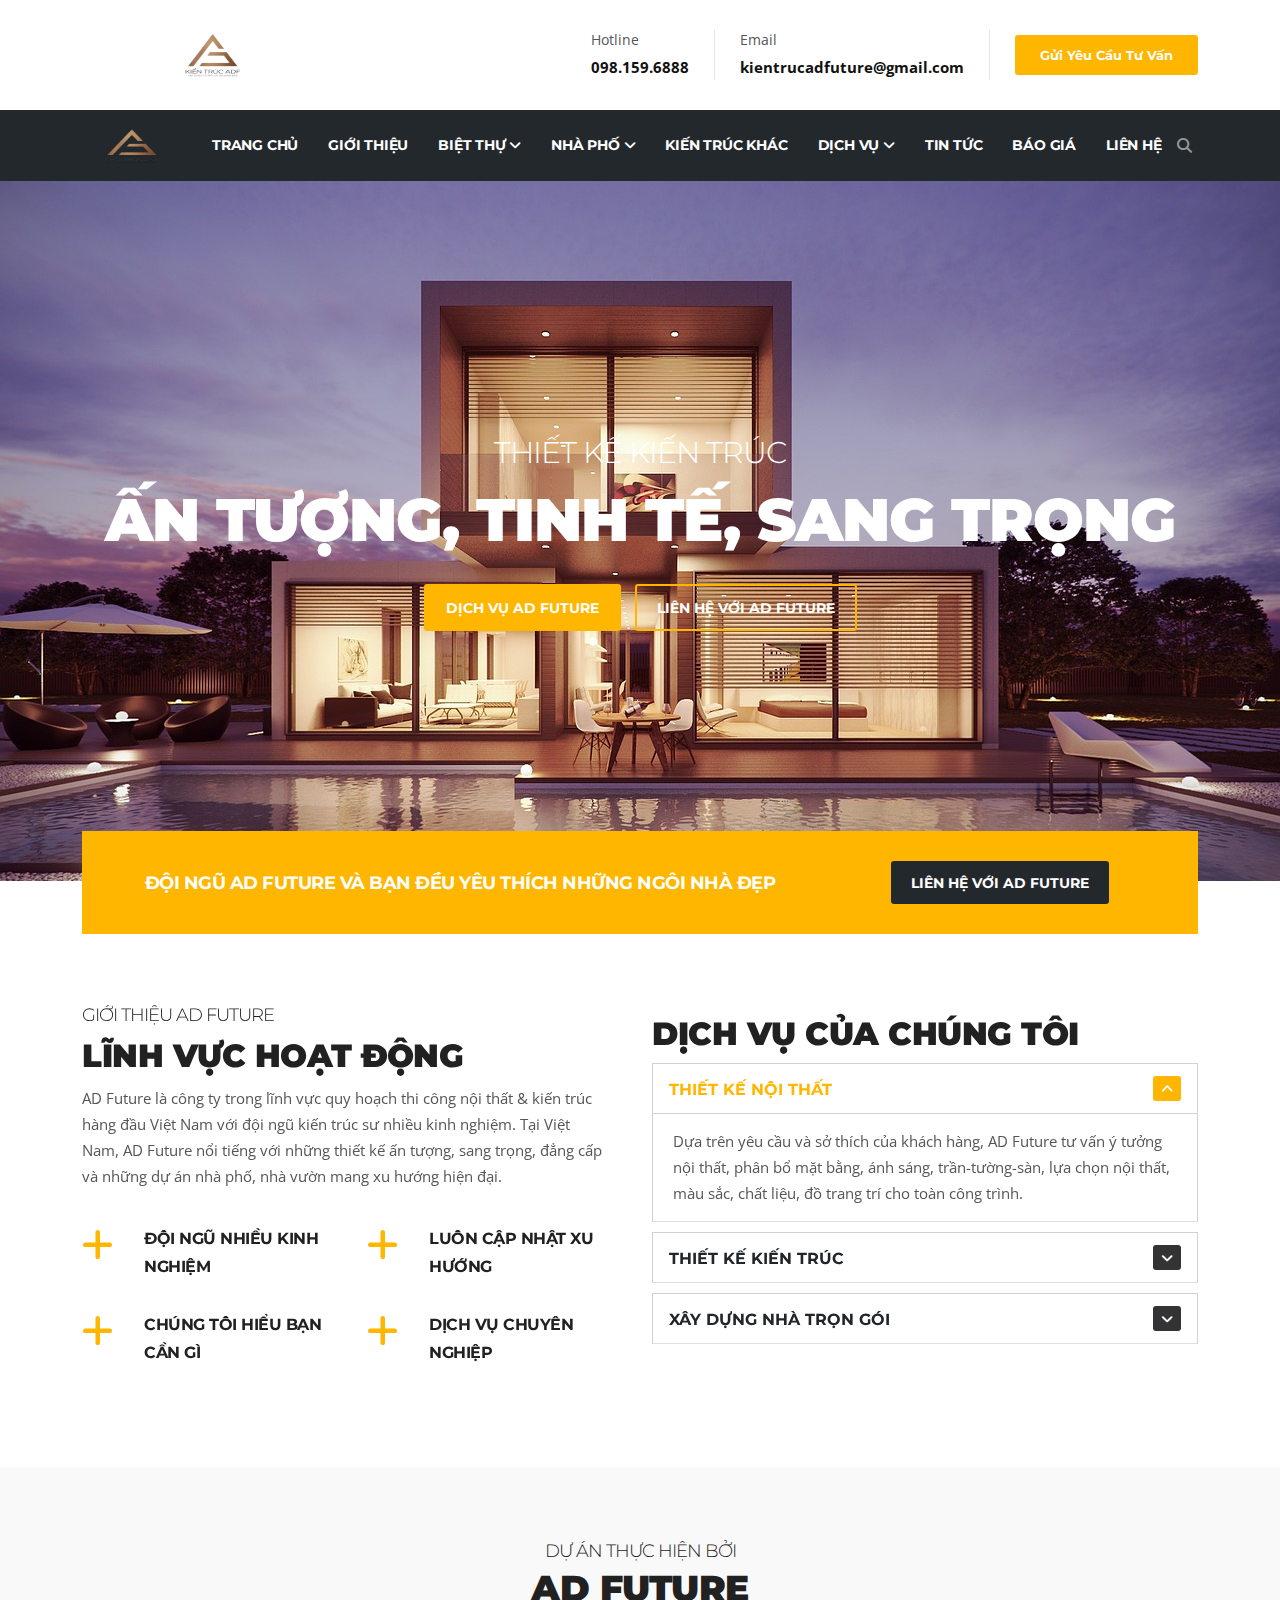
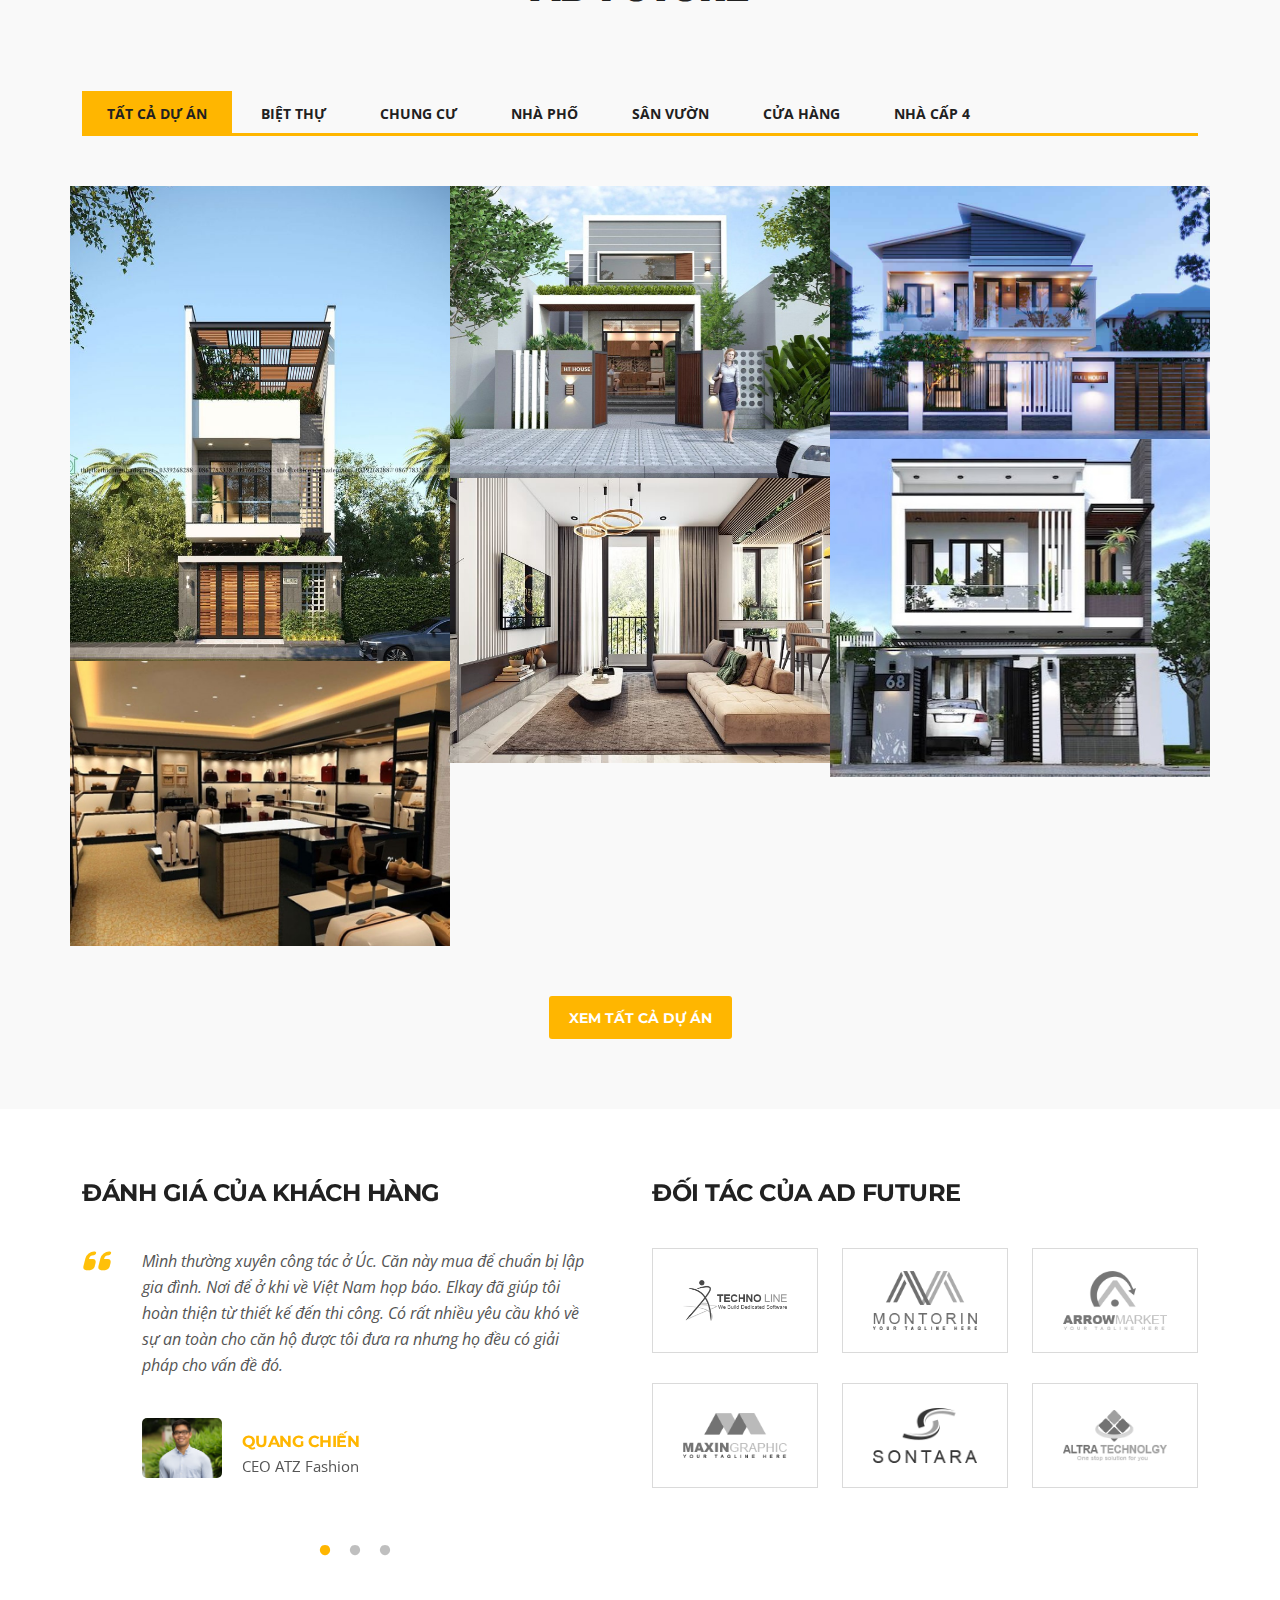
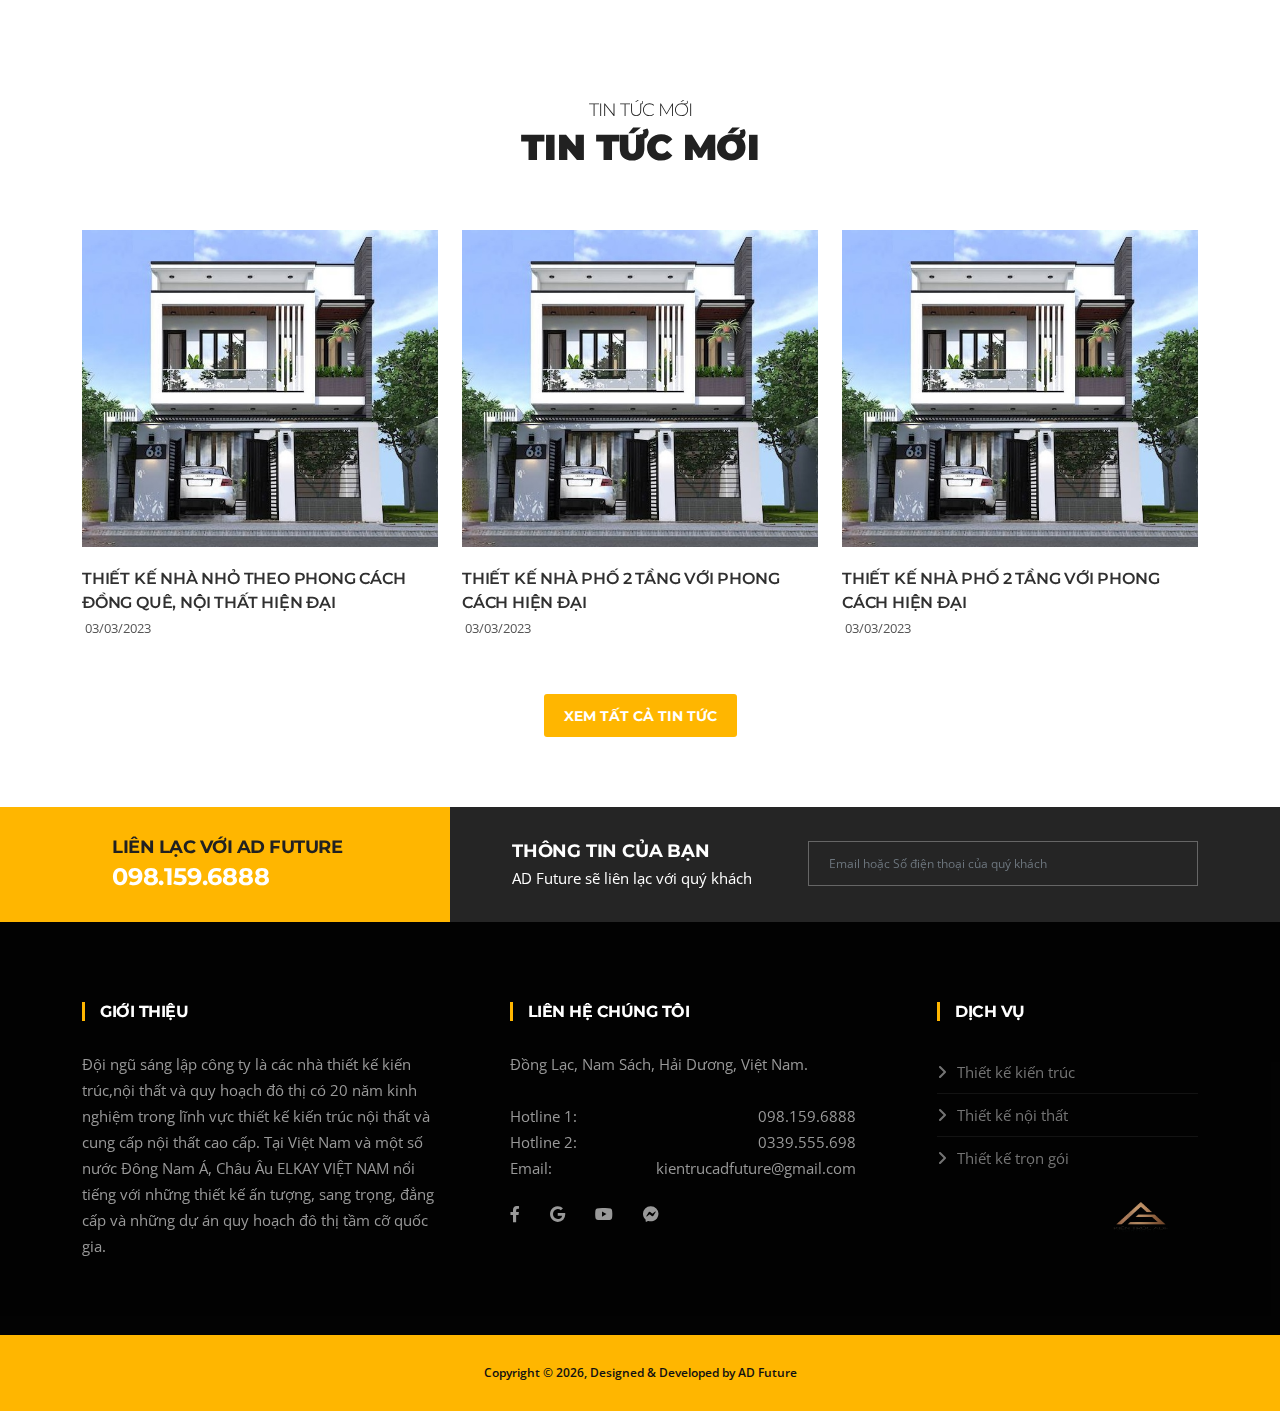
<file: index.html>
<!DOCTYPE html>
<html lang="en">
<head>

  <!-- Basic Page Needs
================================================== -->
  <meta charset="utf-8">
  <title>AD FUTURE ARCHITECTURE COMPANY LIMITED</title>

  <!-- Mobile Specific Metas
================================================== -->
  <meta http-equiv="X-UA-Compatible" content="IE=edge">
  <meta name="description" content="AD FUTURE ARCHITECTURE COMPANY LIMITED">
  <meta name="viewport" content="width=device-width, initial-scale=1.0, maximum-scale=5.0">

  <!-- Favicon
================================================== -->
  <link rel="icon" type="image/png" href="logo.png">

  <!-- CSS
================================================== -->
  <!-- Bootstrap -->
  <link rel="stylesheet" href="plugins/bootstrap/bootstrap.min.css">
  <!-- FontAwesome -->
  <link rel="stylesheet" href="plugins/fontawesome/css/all.min.css">
  <!-- Animation -->
  <link rel="stylesheet" href="plugins/animate-css/animate.css">
  <!-- slick Carousel -->
  <link rel="stylesheet" href="plugins/slick/slick.css">
  <link rel="stylesheet" href="plugins/slick/slick-theme.css">
  <!-- Colorbox -->
  <link rel="stylesheet" href="plugins/colorbox/colorbox.css">
  <!-- Template styles-->
  <link rel="stylesheet" href="css/style.css">
  <link href="plugins/bootstrap/css/bootstrap.min.css" rel="stylesheet">
  <link href="plugins/bootstrap-icons/bootstrap-icons.css" rel="stylesheet">
  <link href="plugins/fontawesome-free/css/all.min.css" rel="stylesheet">
  <link href="plugins/aos/aos.css" rel="stylesheet">
  <link href="plugins/glightbox/css/glightbox.min.css" rel="stylesheet">
  <link href="plugins/swiper/swiper-bundle.min.css" rel="stylesheet">
  <!-- Template styles-->
  <link rel="stylesheet" href="css/style.css">

</head>
<body>
  <div class="body-inner">


      <!-- Header start -->
    <header id="header" class="header-one">
      <div class="bg-white" style="padding-top: 0%;">
        <div class="container">
          <div class="logo-area">
              <div class="row align-items-center">
                <div class="logo col-lg-3 text-center text-lg-left mb-3 mb-md-5 mb-lg-0">
                    <a class="d-block" href="index.html">
                      <img loading="lazy" src="logo.png" style="width: 100px; height: 50px;">
                    </a>
                </div><!-- logo end -->
      
                <div class="col-lg-9 header-right">
                    <ul class="top-info-box">
                      <li>
                        <div class="info-box">
                          <div class="info-box-content">
                              <p class="info-box-title">Hotline</p>
                              <p class="info-box-subtitle">098.159.6888</p>
                          </div>
                        </div>
                      </li>
                      <li>
                        <div class="info-box">
                          <div class="info-box-content">
                              <p class="info-box-title">Email</p>
                              <p class="info-box-subtitle">kientrucadfuture@gmail.com</p>
                          </div>
                        </div>
                      </li>
                      <li class="header-get-a-quote">
                        <a class="btn btn-primary" href="contact.html">Gửi yêu cầu tư vấn</a>
                      </li>
                    </ul><!-- Ul end -->
                </div><!-- header right end -->
              </div><!-- logo area end -->
      
          </div><!-- Row end -->
        </div><!-- Container end -->
      </div>
    <sticknav>
      <div class="site-navigation">
        <div class="container">
            <div class="row">
              <div class="col-lg-15">
                  <nav class="navbar navbar-expand-lg navbar-dark p-0">
                    <button class="navbar-toggler" type="button" data-toggle="collapse" data-target=".navbar-collapse" aria-controls="navbar-collapse" aria-expanded="false" aria-label="Toggle navigation">
                        <span class="navbar-toggler-icon"></span>
                    </button>
                    
                    <div id="navbar-collapse" class="collapse navbar-collapse">
                        <ul class="nav navbar-nav mr-auto">
                          <li class="nav-item">
                            <a class="d-block" href="index.html">
                              <img loading="lazy" src="logo.png" style="width: 100px; height: 40px;">
                            </a>
                          </li>
                          <li class="nav-item"><a class="nav-link" href="index.html">Trang chủ</a></li>
    
                          <li class="nav-item"><a class="nav-link" href="services.html">Giới thiệu</a></li>

                          <li class="nav-item dropdown">
                              <a href="#" class="nav-link dropdown-toggle" data-toggle="dropdown">Biệt thự <i class="fa fa-angle-down"></i></a>
                              <ul class="dropdown-menu" role="menu">
                                <li><a href="#">Biệt thự 1 tầng</a></li>
                                <li><a href="#">Biệt thự 2 tầng</a></li>
                                <li><a href="#">Biệt thự 3 tầng</a></li>
                              </ul>
                          </li>
    
                          <li class="nav-item dropdown">
                            <a href="#" class="nav-link dropdown-toggle" data-toggle="dropdown">Nhà phố <i class="fa fa-angle-down"></i></a>
                            <ul class="dropdown-menu" role="menu">
                              <li><a href="#">Nhà phố 2 tầng</a></li>
                              <li><a href="#">Nhà phố 3 tầng</a></li>
                              <li><a href="#">Nhà phố  4 tầng</a></li>
                            </ul>
                        </li>
    
                        <li class="nav-item"><a class="nav-link" href="404.html">Kiến trúc khác</a></li>
    
                          <li class="nav-item dropdown">
                              <a href="#" class="nav-link dropdown-toggle" data-toggle="dropdown">Dịch vụ <i class="fa fa-angle-down"></i></a>
                              <ul class="dropdown-menu" role="menu">
                                <li><a href="service-single.html">Thiết kế kiến trúc</a></li>
                                <li><a href="#">Thiết kế nội thất</a></li>
                                <li><a href="#">Thiết kế kiến trúc & nội thất trọn gói</a></li>
                              </ul>
                          </li>
                          <li class="nav-item"><a class="nav-link" href="news-right-sidebar.html">Tin tức</a></li>
                          <li class="nav-item"><a class="nav-link" href="pricing.html">Báo giá</a></li>
    
                          <li class="nav-item"><a class="nav-link" href="contact.html">Liên hệ</a></li>
                        </ul>
                    </div>
                  </nav>
              </div>
              <!--/ Col end -->
            </div>
            <!--/ Row end -->
    
            <div class="nav-search">
              <span id="search"><i class="fa fa-search"></i></span>
            </div><!-- Search end -->
    
            <div class="search-block" style="display: none;">
              <label for="search-field" class="w-100 mb-0">
                <input type="text" class="form-control" id="search-field" placeholder="Tìm kiếm với AD Future">
              </label>
              <span class="search-close">&times;</span>
            </div><!-- Site search end -->
        </div>
        <!--/ Container end -->
    
      </div>
    </sticknav>
      <!--/ Navigation end -->
    </header>
    <!--/ Header end -->


<div class="banner-carousel banner-carousel-1 mb-0">
  <div class="banner-carousel-item" style="background-image:url(images/house/house-1.jpg)">
    <div class="slider-content">
        <div class="container h-100">
          <div class="row align-items-center h-100">
              <div class="col-md-12 text-center">
                <h2 class="slide-title" data-animation-in="slideInLeft">Thiết kế kiến trúc</h2>
                <h3 class="slide-sub-title" data-animation-in="slideInRight">Ấn tượng, tinh tế, sang trọng</h3>
                <p data-animation-in="slideInLeft" data-duration-in="1.2">
                    <a href="services.html" class="slider btn btn-primary">Dịch vụ AD Future</a>
                    <a href="contact.html" class="slider btn btn-primary border">Liên hệ với AD Future</a>
                </p>
              </div>
          </div>
        </div>
    </div>
  </div>

  <div class="banner-carousel-item" style="background-image:url(images/house/noithat-1.jpg)">
    <div class="slider-content text-left">
        <div class="container h-100">
          <div class="row align-items-center h-100">
              <div class="col-md-12">
                <h2 class="slide-title-box" data-animation-in="slideInDown">Thiết kế nội thất</h2>
                <h3 class="slide-title" data-animation-in="fadeIn">Ấm cúng, trang nhã, hiện đại</h3>
                <h3 class="slide-sub-title" data-animation-in="slideInLeft"></h3>
                <p data-animation-in="slideInRight">
                    <a href="services.html" class="slider btn btn-primary border">Dịch vụ AD Future</a>
                </p>
              </div>
          </div>
        </div>
    </div>
  </div>

  <div class="banner-carousel-item" style="background-image:url(images/house/house-2.jpg)">
    <div class="slider-content text-right">
        <div class="container h-100">
          <div class="row align-items-center h-100">
              <div class="col-md-12">
                <h2 class="slide-title" data-animation-in="slideInDown">Thiết kế trọn gói</h2>
                <h3 class="slide-sub-title" data-animation-in="fadeIn">Thiết kế kiến trúc & nội thất trọn gói</h3>
                <p class="slider-description lead" data-animation-in="slideInRight">Sự hài lòng của quý khách là niềm tự hào của AD Future</p>
                <div data-animation-in="slideInLeft">
                    <a href="about.html" class="slider btn btn-primary" aria-label="contact-with-us">Dịch vụ AD Future</a>
                    <a href="contact.html" class="slider btn btn-primary border" aria-label="learn-more-about-us">Liên hệ với AD Future</a>
                </div>
              </div>
          </div>
        </div>
    </div>
  </div>
</div>

<section class="call-to-action-box no-padding">
  <div class="container">
    <div class="action-style-box">
        <div class="row align-items-center">
          <div class="col-md-8 text-center text-md-left">
              <div class="call-to-action-text">
                <h3 class="action-title">Đội ngũ AD Future và bạn đều yêu thích những ngôi nhà đẹp</h3>
              </div>
          </div><!-- Col end -->
          <div class="col-md-4 text-center text-md-right mt-3 mt-md-0">
              <div class="call-to-action-btn">
                <a class="btn btn-dark" href="contact.html">Liên hệ với AD Future</a>
              </div>
          </div><!-- col end -->
        </div><!-- row end -->
    </div><!-- Action style box -->
  </div><!-- Container end -->
</section><!-- Action end -->

<section id="ts-features" class="ts-features">
  <div class="container">
    <div class="row">
        <div class="col-lg-6">
          <div class="ts-intro">
              <h2 class="into-title">Giới thiệu AD Future</h2>
              <h3 class="into-sub-title">Lĩnh vực hoạt động</h3>
              <p>AD Future là công ty trong lĩnh vực quy hoạch thi công nội thất & kiến trúc hàng đầu Việt Nam với đội ngũ kiến trúc sư nhiều kinh nghiệm. Tại Việt Nam, AD Future nổi tiếng với những thiết kế ấn tượng, sang trọng, đẳng cấp và những dự án nhà phố, nhà vườn mang xu hướng hiện đại.</p>
          </div><!-- Intro box end -->

          <div class="gap-20"></div>

          <div class="row">
              <div class="col-md-6">
                <div class="ts-service-box">
                    <span class="ts-service-icon">
                      <i class="fas fa-plus"></i>
                    </span>
                    <div class="ts-service-box-content">
                      <h3 class="service-box-title">Đội ngũ nhiều kinh nghiệm</h3>
                    </div>
                </div><!-- Service 1 end -->
              </div><!-- col end -->

              <div class="col-md-6">
                <div class="ts-service-box">
                    <span class="ts-service-icon">
                      <i class="fas fa-plus"></i>
                    </span>
                    <div class="ts-service-box-content">
                      <h3 class="service-box-title">Luôn cập nhật xu hướng</h3>
                    </div>
                </div><!-- Service 2 end -->
              </div><!-- col end -->
          </div><!-- Content row 1 end -->

          <div class="row">
              <div class="col-md-6">
                <div class="ts-service-box">
                    <span class="ts-service-icon">
                      <i class="fas fa-plus"></i>
                    </span>
                    <div class="ts-service-box-content">
                      <h3 class="service-box-title">Chúng tôi hiểu bạn cần gì</h3>
                    </div>
                </div><!-- Service 1 end -->
              </div><!-- col end -->

              <div class="col-md-6">
                <div class="ts-service-box">
                    <span class="ts-service-icon">
                      <i class="fas fa-plus"></i>
                    </span>
                    <div class="ts-service-box-content">
                      <h3 class="service-box-title">Dịch vụ chuyên nghiệp</h3>
                    </div>
                </div><!-- Service 2 end -->
              </div><!-- col end -->
          </div><!-- Content row 1 end -->
        </div><!-- Col end -->

        <div class="col-lg-6 mt-4 mt-lg-0">
          <h3 class="into-sub-title">Dịch Vụ Của Chúng Tôi</h3>

          <div class="accordion accordion-group" id="our-values-accordion">
              <div class="card">
                <div class="card-header p-0 bg-transparent" id="headingOne">
                    <h2 class="mb-0">
                      <button class="btn btn-block text-left" type="button" data-toggle="collapse" data-target="#collapseOne" aria-expanded="true" aria-controls="collapseOne">
                        Thiết kế nội thất
                      </button>
                    </h2>
                </div>
              
                <div id="collapseOne" class="collapse show" aria-labelledby="headingOne" data-parent="#our-values-accordion">
                    <div class="card-body">
                      Dựa trên yêu cầu và sở thích của khách hàng, AD Future tư vấn ý tưởng nội thất, phân bổ mặt bằng, ánh sáng, trần-tường-sàn, lựa chọn nội thất, màu sắc, chất liệu, đồ trang trí cho toàn công trình.
                    </div>
                </div>
              </div>
              <div class="card">
                <div class="card-header p-0 bg-transparent" id="headingTwo">
                    <h2 class="mb-0">
                      <button class="btn btn-block text-left collapsed" type="button" data-toggle="collapse" data-target="#collapseTwo" aria-expanded="false" aria-controls="collapseTwo">
                          Thiết kế kiến trúc
                      </button>
                    </h2>
                </div>
                <div id="collapseTwo" class="collapse" aria-labelledby="headingTwo" data-parent="#our-values-accordion">
                    <div class="card-body">
                      AD Future giúp khách hàng thiết kế thi công nhà trọn gói, bố trí, sắp đặt không gian bao gồm kiến trúc, kết cấu, cấp điện, chiếu sáng, cấp thoát nước, điều hòa, thông gió,… tạo nên một nơi sinh sống đẹp, chất lượng, tiện ích, công năng, tạo nên môi trường sống thuận tiện, thoải mái và cả niềm tự hào các thành viên trong gia đình.
                    </div>
                </div>
              </div>
              <div class="card">
                <div class="card-header p-0 bg-transparent" id="headingThree">
                    <h2 class="mb-0">
                      <button class="btn btn-block text-left collapsed" type="button" data-toggle="collapse" data-target="#collapseThree" aria-expanded="false" aria-controls="collapseThree">
                        Xây dựng nhà trọn gói
                      </button>
                    </h2>
                </div>
                <div id="collapseThree" class="collapse" aria-labelledby="headingThree" data-parent="#our-values-accordion">
                    <div class="card-body">
                      AD Future giúp khách hàng thiết kế thi công nhà trọn gói, bố trí, sắp đặt không gian bao gồm kiến trúc, kết cấu, cấp điện, chiếu sáng, cấp thoát nước, điều hòa, thông gió,… tạo nên một nơi sinh sống đẹp, chất lượng, tiện ích, công năng, tạo nên môi trường sống thuận tiện, thoải mái và cả niềm tự hào các thành viên trong gia đình.
                    </div>
                </div>
              </div>
          </div>
          <!--/ Accordion end -->

        </div><!-- Col end -->
    </div><!-- Row end -->
  </div><!-- Container end -->
</section><!-- Feature are end -->

<section id="project-area" class="project-area solid-bg">
  <div class="container">
    <div class="row text-center">
      <div class="col-lg-12">
        <h2 class="section-title">Dự án thực hiện bởi</h2>
        <h3 class="section-sub-title">AD Future</h3>
      </div>
    </div>
    <!--/ Title row end -->

    <div class="row">
      <div class="col-12">
        <div class="shuffle-btn-group">
          <label class="active" for="all">
            <input type="radio" name="shuffle-filter" id="all" value="all" checked="checked">Tất cả dự án
          </label>
          <label for="bietthu">
            <input type="radio" name="shuffle-filter" id="bietthu" value="bietthu">Biệt thự
          </label>
          <label for="chungcu">
            <input type="radio" name="shuffle-filter" id="chungcu" value="chungcu">Chung cư
          </label>
          <label for="nhapho">
            <input type="radio" name="shuffle-filter" id="nhapho" value="nhapho">Nhà phố
          </label>
          <label for="sanvuon">
            <input type="radio" name="shuffle-filter" id="sanvuon" value="sanvuon">Sân vườn
          </label>
          <label for="cuahang">
            <input type="radio" name="shuffle-filter" id="cuahang" value="cuahang">Cửa hàng
          </label>
          <label for="nhacap4">
            <input type="radio" name="shuffle-filter" id="nhacap4" value="nhacap4">Nhà cấp 4
          </label>
        </div><!-- project filter end -->


        <div class="row shuffle-wrapper">
          <div class="col-1 shuffle-sizer"></div>

          <div class="col-lg-4 col-md-6 shuffle-item" data-groups="[&quot;nhapho&quot;]">
            <div class="project-img-container">
              <a class="gallery-popup" href="images/house/nhapho-2.jpg" aria-label="project-img">
                <img class="img-fluid" src="images/house/nhapho-2.jpg" alt="project-img">
                <span class="gallery-icon"><i class="fa fa-plus"></i></span>
              </a>
              <div class="project-item-info">
                <div class="project-item-info-content">
                  <h3 class="project-item-title">
                    <a href="projects-single.html">Nhà phố 3 tầng</a>
                  </h3>
                  <p class="project-cat">Sài Đồng - Long Biên, Hà Nội</p>
                </div>
              </div>
            </div>
          </div><!-- shuffle item 1 end -->

          <div class="col-lg-4 col-md-6 shuffle-item" data-groups="[&quot;nhacap4&quot;]">
            <div class="project-img-container">
              <a class="gallery-popup" href="images/house/nhacap4-1.jpg" aria-label="project-img">
                <img class="img-fluid" src="images/house/nhacap4-1.jpg" alt="project-img">
                <span class="gallery-icon"><i class="fa fa-plus"></i></span>
              </a>
              <div class="project-item-info">
                <div class="project-item-info-content">
                  <h3 class="project-item-title">
                    <a href="projects-single.html">Nhà cấp 4 đẹp</a>
                  </h3>
                  <p class="project-cat">Nam Sách</p>
                </div>
              </div>
            </div>
          </div><!-- shuffle item 2 end -->

          <div class="col-lg-4 col-md-6 shuffle-item" data-groups="[&quot;sanvuon&quot;,&quot;bietthu&quot;]">
            <div class="project-img-container">
              <a class="gallery-popup" href="images/house/bietthu-1.jpg" aria-label="project-img">
                <img class="img-fluid" src="images/house/bietthu-1.jpg" alt="project-img">
                <span class="gallery-icon"><i class="fa fa-plus"></i></span>
              </a>
              <div class="project-item-info">
                <div class="project-item-info-content">
                  <h3 class="project-item-title">
                    <a href="projects-single.html">Biệt thự 2 tầng mái lệch</a>
                  </h3>
                  <p class="project-cat">Từ Sơn, Bắc Ninh</p>
                </div>
              </div>
            </div>
          </div><!-- shuffle item 3 end -->

          <div class="col-lg-4 col-md-6 shuffle-item" data-groups="[&quot;nhapho&quot;]">
            <div class="project-img-container">
              <a class="gallery-popup" href="images/house/nhapho-1.jpg" aria-label="project-img">
                <img class="img-fluid" src="images/house/nhapho-1.jpg" alt="project-img">
                <span class="gallery-icon"><i class="fa fa-plus"></i></span>
              </a>
              <div class="project-item-info">
                <div class="project-item-info-content">
                  <h3 class="project-item-title">
                    <a href="projects-single.html">Nhà phố 2 tầng</a>
                  </h3>
                  <p class="project-cat">Thành phố Bắc Giang</p>
                </div>
              </div>
            </div>
          </div><!-- shuffle item 4 end -->

          <div class="col-lg-4 col-md-6 shuffle-item" data-groups="[&quot;chungcu&quot;]">
            <div class="project-img-container">
              <a class="gallery-popup" href="images/house/chungcu-1.jpg" aria-label="project-img">
                <img class="img-fluid" src="images/house/chungcu-1.jpg" alt="project-img">
                <span class="gallery-icon"><i class="fa fa-plus"></i></span>
              </a>
              <div class="project-item-info">
                <div class="project-item-info-content">
                  <h3 class="project-item-title">
                    <a href="projects-single.html">Chung cư Hà Đông</a>
                  </h3>
                  <p class="project-cat">Hà Đông</p>
                </div>
              </div>
            </div>
          </div><!-- shuffle item 5 end -->

          <div class="col-lg-4 col-md-6 shuffle-item" data-groups="[&quot;cuahang&quot;]">
            <div class="project-img-container">
              <a class="gallery-popup" href="images/house/cuahang-1.jpg" aria-label="project-img">
                <img class="img-fluid" src="images/house/cuahang-1.jpg" alt="project-img">
                <span class="gallery-icon"><i class="fa fa-plus"></i></span>
              </a>
              <div class="project-item-info">
                <div class="project-item-info-content">
                  <h3 class="project-item-title">
                    <a href="projects-single.html">Cửa hàng Mewwmew</a>
                  </h3>
                  <p class="project-cat">Từ Sơn, Bắc Ninh</p>
                </div>
              </div>
            </div>
          </div><!-- shuffle item 6 end -->
        </div><!-- shuffle end -->
      </div>

      <div class="col-12">
        <div class="general-btn text-center">
          <a class="btn btn-primary" href="projects.html">Xem tất cả dự án</a>
        </div>
      </div>

    </div><!-- Content row end -->
  </div>
  <!--/ Container end -->
</section><!-- Project area end -->

<section class="content">
  <div class="container">
    <div class="row">
        <div class="col-lg-6">
          <h3 class="column-title">Đánh giá của khách hàng</h3>

          <div id="testimonial-slide" class="testimonial-slide">
              <div class="item">
                <div class="quote-item">
                    <span class="quote-text">
                      Mình thường xuyên công tác ở Úc. Căn này mua để chuẩn bị lập gia đình. Nơi để ở khi về Việt Nam họp báo. Elkay đã giúp tôi hoàn thiện từ thiết kế đến thi công. Có rất nhiều yêu cầu khó về sự an toàn cho căn hộ được tôi đưa ra nhưng họ đều có giải pháp cho vấn đề đó.
                    </span>

                    <div class="quote-item-footer">
                      <img loading="lazy" class="testimonial-thumb" src="images/clients/nguoi-2.jpg" alt="testimonial">
                      <div class="quote-item-info">
                          <h3 class="quote-author">Quang Chiến</h3>
                          <span class="quote-subtext">CEO ATZ Fashion</span>
                      </div>
                    </div>
                </div><!-- Quote item end -->
              </div>
              <!--/ Item 1 end -->

              <div class="item">
                <div class="quote-item">
                    <span class="quote-text">
                      Xung quanh nhà hàng xóm ai cũng làm nội thất theo kiểu sang trọng, hoàng gia…. mình thích cái gì đó nhẹ nhàng ấm cúng đủ để có sự bình yên sau những giờ làm mệt mỏi ở công ty về. Elkay đã thực hiện hóa ý tưởng đến thực tế giúp mình. Không những giản dị và bình yên mà còn pha thêm chút nghệ thuật.
                    </span>

                    <div class="quote-item-footer">
                      <img loading="lazy" class="testimonial-thumb" src="images/clients/nguoi-1.jpg" alt="testimonial">
                      <div class="quote-item-info">
                          <h3 class="quote-author">Thu Lan</h3>
                          <span class="quote-subtext">Giảng viên đại học sư phạm</span>
                      </div>
                    </div>
                </div><!-- Quote item end -->
              </div>
              <!--/ Item 2 end -->

              <div class="item">
                <div class="quote-item">
                    <span class="quote-text">
                      Cảm ơn AD Future đã giúp mình hoàn thiện căn nhà theo “tưởng tượng” của mình và thực tế còn đẹp hơn thế. Phong cách thiết kế của các bạn hiện đại và chỉn chu. Cảm ơn tất cả các anh em đã rất nhiệt tình và tay nghề cao làm ra sản phẩm chất lượng hoàn chỉnh, chất lượng sát với bản vẽ. Chúc các bạn và công ty luôn phát triển bền vững!
                    </span>

                    <div class="quote-item-footer">
                      <img loading="lazy" class="testimonial-thumb" src="images/clients/nguoi-3.jpg" alt="testimonial">
                      <div class="quote-item-info">
                          <h3 class="quote-author">Quang Huy</h3>
                          <span class="quote-subtext">Đạo diễn</span>
                      </div>
                    </div>
                </div><!-- Quote item end -->
              </div>
              <!--/ Item 3 end -->

          </div>
          <!--/ Testimonial carousel end-->
        </div><!-- Col end -->

        <div class="col-lg-6 mt-5 mt-lg-0">

          <h3 class="column-title">Đối tác của AD Future</h3>

          <div class="row all-clients">
              <div class="col-sm-4 col-6">
                <figure class="clients-logo">
                    <a href="#!"><img loading="lazy" class="img-fluid" src="images/clients/client1.png" alt="clients-logo" /></a>
                </figure>
              </div><!-- Client 1 end -->

              <div class="col-sm-4 col-6">
                <figure class="clients-logo">
                    <a href="#!"><img loading="lazy" class="img-fluid" src="images/clients/client2.png" alt="clients-logo" /></a>
                </figure>
              </div><!-- Client 2 end -->

              <div class="col-sm-4 col-6">
                <figure class="clients-logo">
                    <a href="#!"><img loading="lazy" class="img-fluid" src="images/clients/client3.png" alt="clients-logo" /></a>
                </figure>
              </div><!-- Client 3 end -->

              <div class="col-sm-4 col-6">
                <figure class="clients-logo">
                    <a href="#!"><img loading="lazy" class="img-fluid" src="images/clients/client4.png" alt="clients-logo" /></a>
                </figure>
              </div><!-- Client 4 end -->

              <div class="col-sm-4 col-6">
                <figure class="clients-logo">
                    <a href="#!"><img loading="lazy" class="img-fluid" src="images/clients/client5.png" alt="clients-logo" /></a>
                </figure>
              </div><!-- Client 5 end -->

              <div class="col-sm-4 col-6">
                <figure class="clients-logo">
                    <a href="#!"><img loading="lazy" class="img-fluid" src="images/clients/client6.png" alt="clients-logo" /></a>
                </figure>
              </div><!-- Client 6 end -->

          </div><!-- Clients row end -->

        </div><!-- Col end -->

    </div>
    <!--/ Content row end -->
  </div>
  <!--/ Container end -->
</section><!-- Content end -->

<section id="news" class="news">
  <div class="container">
    <div class="row text-center">
        <div class="col-12">
          <h2 class="section-title">Tin tức mới</h2>
          <h3 class="section-sub-title">Tin tức mới</h3>
        </div>
    </div>
    <!--/ Title row end -->

    <div class="row">
        <div class="col-lg-4 col-md-6 mb-4">
          <div class="latest-post">
              <div class="latest-post-media">
                <a href="#" class="latest-post-img">
                    <img loading="lazy" class="img-fluid" src="images/house/nhapho-1.jpg" alt="img">
                </a>
              </div>
              <div class="post-body">
                <h4 class="post-title">
                    <a href="#" class="d-inline-block">Thiết kế nhà nhỏ theo phong cách đồng quê, nội thất hiện đại</a>
                </h4>
                <div class="latest-post-meta">
                    <span class="post-item-date">
                      <i class="fa fa-clock-o"></i> 03/03/2023
                    </span>
                </div>
              </div>
          </div><!-- Latest post end -->
        </div><!-- 1st post col end -->

        <div class="col-lg-4 col-md-6 mb-4">
          <div class="latest-post">
              <div class="latest-post-media">
                <a href="#" class="latest-post-img">
                    <img loading="lazy" class="img-fluid" src="images/house/nhapho-1.jpg" alt="img">
                </a>
              </div>
              <div class="post-body">
                <h4 class="post-title">
                    <a href="#" class="d-inline-block">Thiết kế nhà phố 2 tầng với phong cách hiện đại</a>
                </h4>
                <div class="latest-post-meta">
                    <span class="post-item-date">
                      <i class="fa fa-clock-o"></i> 03/03/2023
                    </span>
                </div>
              </div>
          </div><!-- Latest post end -->
        </div><!-- 2nd post col end -->

        <div class="col-lg-4 col-md-6 mb-4">
          <div class="latest-post">
              <div class="latest-post-media">
                <a href="#" class="latest-post-img">
                    <img loading="lazy" class="img-fluid" src="images/house/nhapho-1.jpg" alt="img">
                </a>
              </div>
              <div class="post-body">
                <h4 class="post-title">
                    <a href="#" class="d-inline-block">Thiết kế nhà phố 2 tầng với phong cách hiện đại</a>
                </h4>
                <div class="latest-post-meta">
                    <span class="post-item-date">
                      <i class="fa fa-clock-o"></i> 03/03/2023
                    </span>
                </div>
              </div>
          </div><!-- Latest post end -->
        </div><!-- 3rd post col end -->
    </div>
    <!--/ Content row end -->

    <div class="general-btn text-center mt-4">
        <a class="btn btn-primary" href="#">Xem tất cả tin tức</a>
    </div>

  </div>
  <!--/ Container end -->
</section>
<!--/ News end -->

<section class="subscribe no-padding">
  <div class="container">
    <div class="row">
        <div class="col-lg-4">
          <div class="subscribe-call-to-acton">
              <h3>Liên lạc với AD Future</h3>
              <h4>098.159.6888</h4>
          </div>
        </div><!-- Col end -->

        <div class="col-lg-8">
          <div class="ts-newsletter row align-items-center">
              <div class="col-md-5 newsletter-introtext">
                <h4 class="text-white mb-0">Thông tin của bạn</h4>
                <p class="text-white">AD Future sẽ liên lạc với quý khách</p>
              </div>

              <div class="col-md-7 newsletter-form">
                <form action="#" method="post">
                    <div class="form-group">
                      <label for="newsletter-email" class="content-hidden">Email</label>
                      <input type="email" name="email" id="newsletter-email" class="form-control form-control-lg" placeholder="Email hoặc Số điện thoại của quý khách" autocomplete="off">
                    </div>
                </form>
              </div>
          </div><!-- Newsletter end -->
        </div><!-- Col end -->

    </div><!-- Content row end -->
  </div>
  <!--/ Container end -->
</section>
<!--/ subscribe end -->

  <footer id="footer" class="footer bg-overlay">
    <div class="footer-main">
      <div class="container">
        <div class="row justify-content-between">
          <div class="col-lg-4 col-md-6 footer-widget footer-about">
            <h3 class="widget-title">Giới thiệu</h3>
            <p>Đội ngũ sáng lập công ty là các nhà thiết kế kiến trúc,nội thất và quy hoạch đô thị có 20 năm kinh nghiệm trong lĩnh vực thiết kế kiến trúc nội thất và cung cấp nội thất cao cấp. Tại Việt Nam và một số nước Đông Nam Á, Châu Âu ELKAY VIỆT NAM nổi tiếng với những thiết kế ấn tượng, sang trọng, đẳng cấp và những dự án quy hoạch đô thị tầm cỡ quốc gia.</p>
            
          </div><!-- Col end -->

          <div class="col-lg-4 col-md-6 footer-widget mt-5 mt-md-0">
            <h3 class="widget-title">Liên hệ chúng tôi</h3>
            <div class="working-hours">
              Đồng Lạc, Nam Sách, Hải Dương, Việt Nam.
              <br><br>Hotline 1: <span class="text-right">098.159.6888</span>
              <br>Hotline 2: <span class="text-right">0339.555.698</span>
              <br>Email: <span class="text-right">kientrucadfuture@gmail.com</span>
            </div>
            <div class="footer-social">
              <ul>
                <li><a href="https://www.facebook.com/Thietkekientruc88/" aria-label="Facebook" target="_blank"><i
                      class="fab fa-facebook-f"></i></a></li>
                <li><a href="kientrucadfuture@gmail.com" aria-label="Gmail"><i class="fab fa-google"></i></a>
                </li>
                <li><a href="https://www.youtube.com/channel/UCt0agyuxyf922_sxfD03fFA" aria-label="Youtube"><i class="fa-brands fa-youtube"></i></a></li>
                <li><a href="m.me/103627701932649" aria-label="Messenger"><i class="fa-brands fa-facebook-messenger"></i></a></li>
              </ul>
            </div><!-- Footer social end -->
          </div><!-- Col end -->

          <div class="col-lg-3 col-md-6 mt-5 mt-lg-0 footer-widget">
            <h3 class="widget-title">Dịch vụ</h3>
            <ul class="list-arrow">
              <li><a href="#">Thiết kế kiến trúc</a></li>
              <li><a href="#">Thiết kế nội thất</a></li>
              <li><a href="#">Thiết kế trọn gói</a></li>
            </ul>
            <div style="margin-top: 20px;">
              <a style="cursor: pointer;" href="https://masothue.com/0801392285-cong-ty-tnhh-kien-truc-ad-future" target="_blank">
                <img loading="lazy" class="footer-logo" src="images/clients/bo-cong-thuong.png" style="height: 300px; width: 150px;" alt="adfuture">
              </a>
              <img loading="lazy" class="footer-logo" src="logo.png" alt="adfuture" width="100px" height="300px">
            </div>
          </div><!-- Col end -->
        </div><!-- Row end -->
      </div><!-- Container end -->
    </div><!-- Footer main end -->

    <div class="copyright">
      <div class="container">
        <div class="row align-items-center">
          <div class="col-md-12">
            <div class="copyright-info text-center">
              <span>Copyright &copy; <script>
                  document.write(new Date().getFullYear())
                </script>, Designed &amp; Developed by <a href="#">AD Future</a></span>
            </div>
          </div>
        </div><!-- Row end -->

        <div id="back-to-top" data-spy="affix" data-offset-top="10" class="back-to-top position-fixed">
          <button class="btn btn-primary" title="Back to Top">
            <i class="fa fa-angle-double-up"></i>
          </button>
        </div>

      </div><!-- Container end -->
    </div><!-- Copyright end -->
  </footer><!-- Footer end -->


  <!-- Javascript Files
  ================================================== -->

  <!-- initialize jQuery Library -->
  <script src="plugins/jQuery/jquery.min.js"></script>
  <!-- Bootstrap jQuery -->
  <script src="plugins/bootstrap/bootstrap.min.js" defer></script>
  <!-- Slick Carousel -->
  <script src="plugins/slick/slick.min.js"></script>
  <script src="plugins/slick/slick-animation.min.js"></script>
  <!-- Color box -->
  <script src="plugins/colorbox/jquery.colorbox.js"></script>
  <!-- shuffle -->
<script src="plugins/shuffle/shuffle.min.js" defer></script>
<script src="plugins/bootstrap/js/bootstrap.bundle.min.js"></script>
<script src="plugins/aos/aos.js"></script>
<script src="plugins/glightbox/js/glightbox.min.js"></script>
<script src="plugins/isotope-layout/isotope.pkgd.min.js"></script>
<script src="plugins/swiper/swiper-bundle.min.js"></script>
<script src="plugins/purecounter/purecounter_vanilla.js"></script>
  <!-- Template custom -->
  <script src="js/script.js"></script>
  </div><!-- Body inner end -->
  <script type="text/javascript">
    $(document).ready(function() {
    var aboveHeight = $('header').outerHeight();
    $(window).scroll(function(){
        if ($(window).scrollTop() > aboveHeight){
        $('sticknav').addClass('fixed').css('top','0').next().css('padding-top','60px');
        } else {
       $('sticknav').removeClass('fixed').next().css('padding-top','0');
        }
      });
    });
  </script>
  </body>

  </html>
</file>
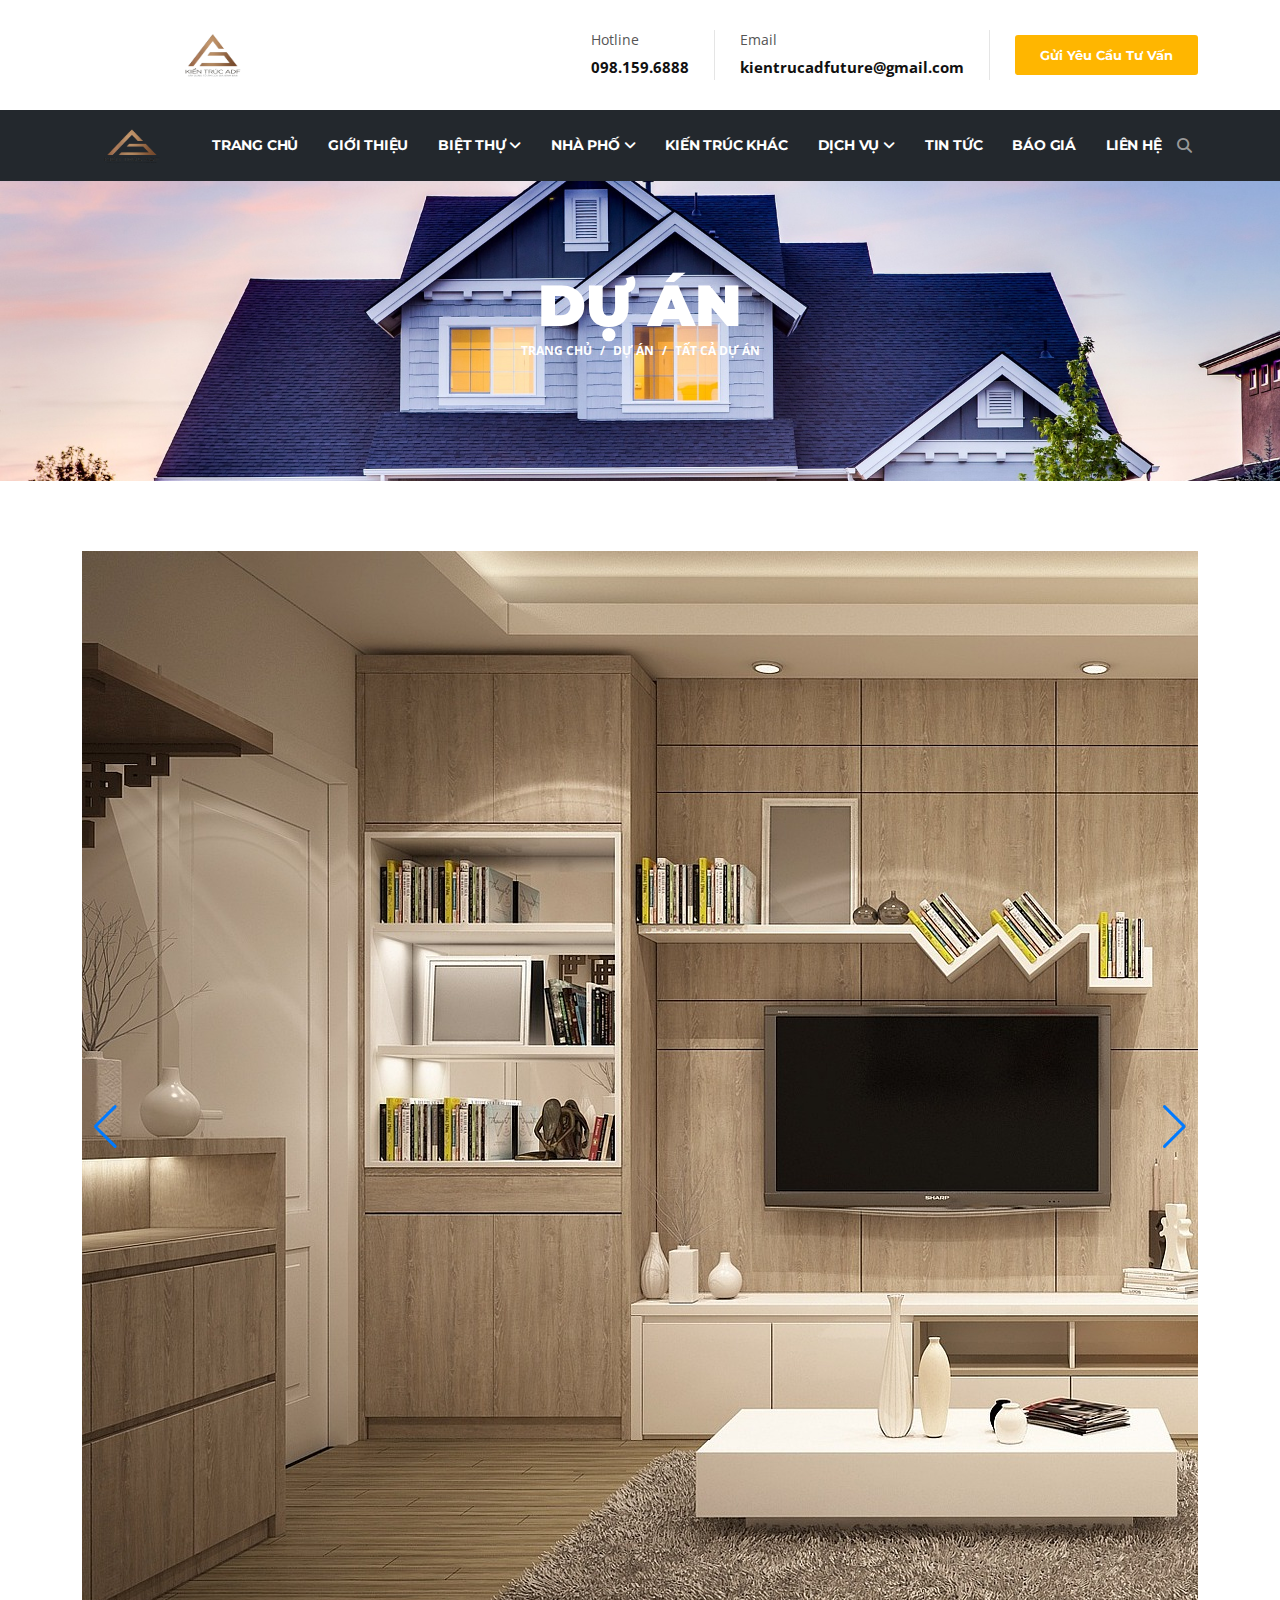
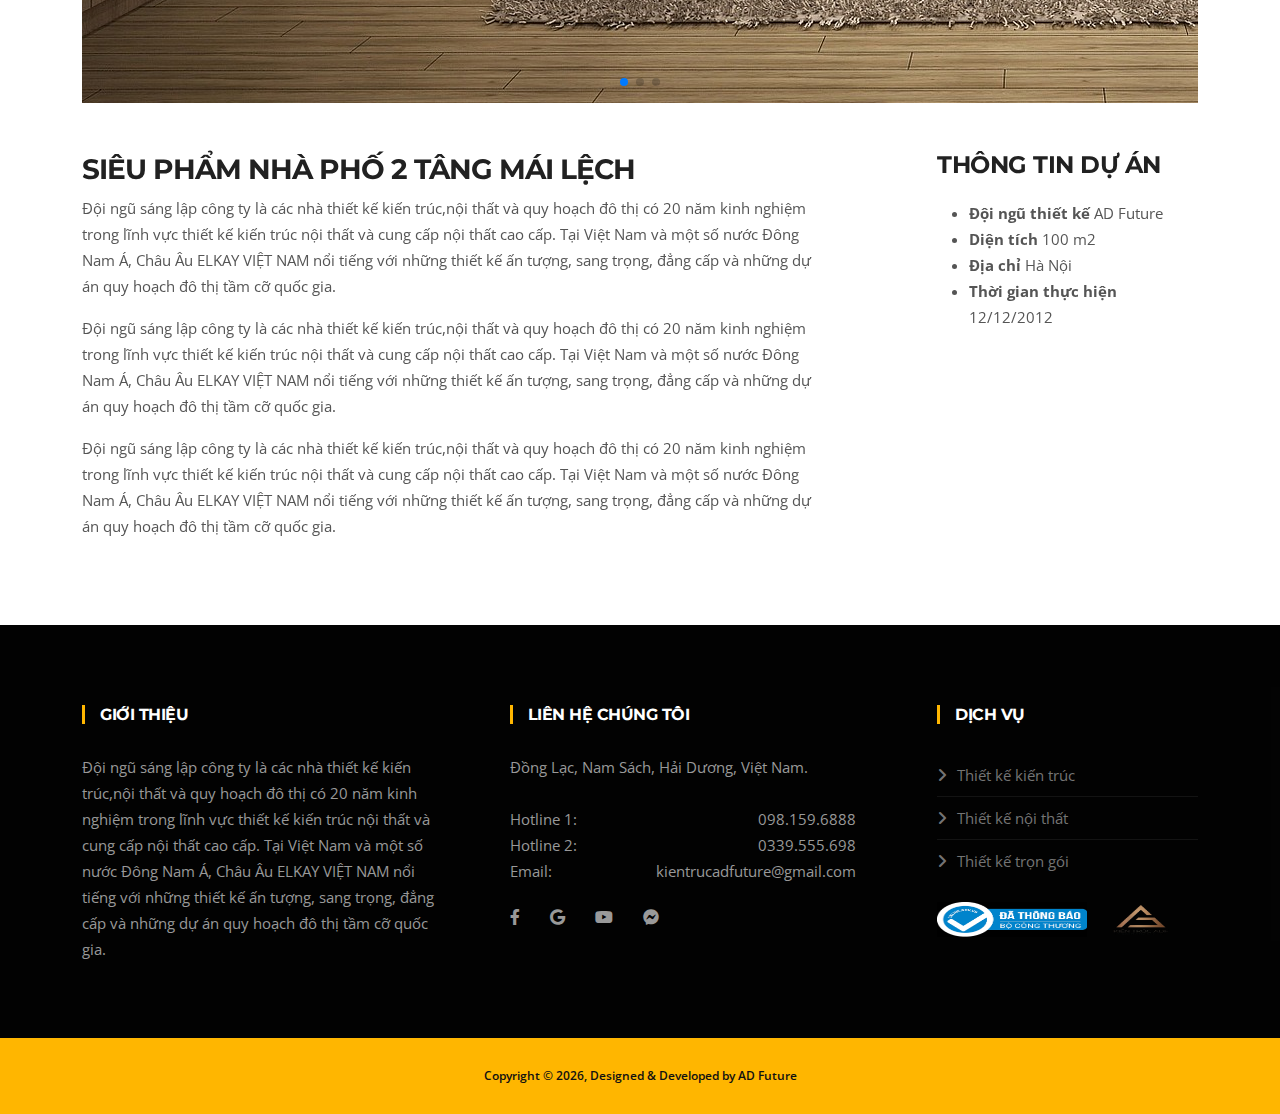
<file: project-details.html>
<!DOCTYPE html>
<html lang="en">
<head>

  <!-- Basic Page Needs
================================================== -->
  <meta charset="utf-8">
  <title>AD FUTURE ARCHITECTURE COMPANY LIMITED</title>

  <!-- Mobile Specific Metas
================================================== -->
  <meta http-equiv="X-UA-Compatible" content="IE=edge">
  <meta name="description" content="AD FUTURE ARCHITECTURE COMPANY LIMITED">
  <meta name="viewport" content="width=device-width, initial-scale=1.0, maximum-scale=5.0">

  <!-- Favicon
================================================== -->
  <link rel="icon" type="image/png" href="logo.png">

  <!-- CSS
================================================== -->
  <!-- Bootstrap -->
  <link rel="stylesheet" href="plugins/bootstrap/bootstrap.min.css">
  <!-- FontAwesome -->
  <link rel="stylesheet" href="plugins/fontawesome/css/all.min.css">
  <!-- Animation -->
  <link rel="stylesheet" href="plugins/animate-css/animate.css">
  <!-- slick Carousel -->
  <link rel="stylesheet" href="plugins/slick/slick.css">
  <link rel="stylesheet" href="plugins/slick/slick-theme.css">
  <!-- Colorbox -->
  <link rel="stylesheet" href="plugins/colorbox/colorbox.css">
  <!-- Template styles-->
  <link rel="stylesheet" href="css/style.css">
  <link href="plugins/bootstrap/css/bootstrap.min.css" rel="stylesheet">
  <link href="plugins/bootstrap-icons/bootstrap-icons.css" rel="stylesheet">
  <link href="plugins/fontawesome-free/css/all.min.css" rel="stylesheet">
  <link href="plugins/aos/aos.css" rel="stylesheet">
  <link href="plugins/glightbox/css/glightbox.min.css" rel="stylesheet">
  <link href="plugins/swiper/swiper-bundle.min.css" rel="stylesheet">
  <!-- Template styles-->
  <link rel="stylesheet" href="css/style.css">

</head>
<body>
  <div class="body-inner">

      <!-- Header start -->
      <header id="header" class="header-one">
        <div class="bg-white" style="padding-top: 0%;">
          <div class="container">
            <div class="logo-area">
                <div class="row align-items-center">
                  <div class="logo col-lg-3 text-center text-lg-left mb-3 mb-md-5 mb-lg-0">
                      <a class="d-block" href="index.html">
                        <img loading="lazy" src="logo.png" style="width: 100px; height: 50px;">
                      </a>
                  </div><!-- logo end -->
        
                  <div class="col-lg-9 header-right">
                      <ul class="top-info-box">
                        <li>
                          <div class="info-box">
                            <div class="info-box-content">
                                <p class="info-box-title">Hotline</p>
                                <p class="info-box-subtitle">098.159.6888</p>
                            </div>
                          </div>
                        </li>
                        <li>
                          <div class="info-box">
                            <div class="info-box-content">
                                <p class="info-box-title">Email</p>
                                <p class="info-box-subtitle">kientrucadfuture@gmail.com</p>
                            </div>
                          </div>
                        </li>
                        <li class="header-get-a-quote">
                          <a class="btn btn-primary" href="contact.html">Gửi yêu cầu tư vấn</a>
                        </li>
                      </ul><!-- Ul end -->
                  </div><!-- header right end -->
                </div><!-- logo area end -->
        
            </div><!-- Row end -->
          </div><!-- Container end -->
        </div>
      <sticknav>
        <div class="site-navigation">
          <div class="container">
              <div class="row">
                <div class="col-lg-15">
                    <nav class="navbar navbar-expand-lg navbar-dark p-0">
                      <button class="navbar-toggler" type="button" data-toggle="collapse" data-target=".navbar-collapse" aria-controls="navbar-collapse" aria-expanded="false" aria-label="Toggle navigation">
                          <span class="navbar-toggler-icon"></span>
                      </button>
                      
                      <div id="navbar-collapse" class="collapse navbar-collapse">
                          <ul class="nav navbar-nav mr-auto">
                            <li class="nav-item">
                              <a class="d-block" href="index.html">
                                <img loading="lazy" src="logo.png" style="width: 100px; height: 40px;">
                              </a>
                            </li>
                            <li class="nav-item"><a class="nav-link" href="index.html">Trang chủ</a></li>
      
                            <li class="nav-item"><a class="nav-link" href="services.html">Giới thiệu</a></li>
                            
                            <li class="nav-item dropdown">
                                <a href="#" class="nav-link dropdown-toggle" data-toggle="dropdown">Biệt thự <i class="fa fa-angle-down"></i></a>
                                <ul class="dropdown-menu" role="menu">
                                  <li><a href="#">Biệt thự 1 tầng</a></li>
                                  <li><a href="#">Biệt thự 2 tầng</a></li>
                                  <li><a href="#">Biệt thự 3 tầng</a></li>
                                </ul>
                            </li>
      
                            <li class="nav-item dropdown">
                              <a href="#" class="nav-link dropdown-toggle" data-toggle="dropdown">Nhà phố <i class="fa fa-angle-down"></i></a>
                              <ul class="dropdown-menu" role="menu">
                                <li><a href="#">Nhà phố 2 tầng</a></li>
                                <li><a href="#">Nhà phố 3 tầng</a></li>
                                <li><a href="#">Nhà phố  4 tầng</a></li>
                              </ul>
                          </li>
      
                          <li class="nav-item"><a class="nav-link" href="404.html">Kiến trúc khác</a></li>
      
                            <li class="nav-item dropdown">
                                <a href="#" class="nav-link dropdown-toggle" data-toggle="dropdown">Dịch vụ <i class="fa fa-angle-down"></i></a>
                                <ul class="dropdown-menu" role="menu">
                                  <li><a href="service-single.html">Thiết kế kiến trúc</a></li>
                                  <li><a href="#">Thiết kế nội thất</a></li>
                                  <li><a href="#">Thiết kế kiến trúc & nội thất trọn gói</a></li>
                                </ul>
                            </li>
                            <li class="nav-item"><a class="nav-link" href="news-right-sidebar.html">Tin tức</a></li>
                            <li class="nav-item"><a class="nav-link" href="pricing.html">Báo giá</a></li>
      
                            <li class="nav-item"><a class="nav-link" href="contact.html">Liên hệ</a></li>
                          </ul>
                      </div>
                    </nav>
                </div>
                <!--/ Col end -->
              </div>
              <!--/ Row end -->
      
              <div class="nav-search">
                <span id="search"><i class="fa fa-search"></i></span>
              </div><!-- Search end -->
      
              <div class="search-block" style="display: none;">
                <label for="search-field" class="w-100 mb-0">
                  <input type="text" class="form-control" id="search-field" placeholder="Tìm kiếm với AD Future">
                </label>
                <span class="search-close">&times;</span>
              </div><!-- Site search end -->
          </div>
          <!--/ Container end -->
      
        </div>
      </sticknav>
        <!--/ Navigation end -->
      </header>
      <!--/ Header end -->
<div id="banner-area" class="banner-area" style="background-image:url(images/house/house-2.jpg)">
  <div class="banner-text">
    <div class="container">
        <div class="row">
          <div class="col-lg-12">
              <div class="banner-heading">
                <h1 class="banner-title">Dự án</h1>
                <nav aria-label="breadcrumb">
                    <ol class="breadcrumb justify-content-center">
                      <li class="breadcrumb-item"><a href="index.html">Trang chủ</a></li>
                      <li class="breadcrumb-item"><a href="#">Dự án</a></li>
                      <li class="breadcrumb-item active" aria-current="page">Tất cả dự án</li>
                    </ol>
                </nav>
              </div>
          </div><!-- Col end -->
        </div><!-- Row end -->
    </div><!-- Container end -->
  </div><!-- Banner text end -->
</div><!-- Banner area end --> 

    <!-- ======= Projet Details Section ======= -->
    <section id="project-details" class="project-details">
      <div class="container" data-aos="fade-up" data-aos-delay="100">

        <div class="position-relative h-100">
          <div class="slides-1 portfolio-details-slider swiper">
            <div class="swiper-wrapper align-items-center">

              <div class="swiper-slide">
                <img src="images/house/noithat-1.jpg" alt="">
              </div>

              <div class="swiper-slide">
                <img src="images/house/noithat-1.jpg" alt="">
              </div>

              <div class="swiper-slide">
                <img src="images/house/noithat-1.jpg" alt="">
              </div>

            </div>
            <div class="swiper-pagination"></div>
          </div>
          <div class="swiper-button-prev"></div>
          <div class="swiper-button-next"></div>

        </div>

        <div class="row justify-content-between gy-4 mt-4">

          <div class="col-lg-8">
            <div class="portfolio-description">
              <h2>Siêu phẩm nhà phố 2 tâng mái lệch</h2>
              <p>
                Đội ngũ sáng lập công ty là các nhà thiết kế kiến trúc,nội thất và quy hoạch đô thị có 20 năm kinh nghiệm trong lĩnh vực thiết kế kiến trúc nội thất và cung cấp nội thất cao cấp. Tại Việt Nam và một số nước Đông Nam Á, Châu Âu ELKAY VIỆT NAM nổi tiếng với những thiết kế ấn tượng, sang trọng, đẳng cấp và những dự án quy hoạch đô thị tầm cỡ quốc gia.
              </p>
              <p>
                Đội ngũ sáng lập công ty là các nhà thiết kế kiến trúc,nội thất và quy hoạch đô thị có 20 năm kinh nghiệm trong lĩnh vực thiết kế kiến trúc nội thất và cung cấp nội thất cao cấp. Tại Việt Nam và một số nước Đông Nam Á, Châu Âu ELKAY VIỆT NAM nổi tiếng với những thiết kế ấn tượng, sang trọng, đẳng cấp và những dự án quy hoạch đô thị tầm cỡ quốc gia.
              </p>
              <p>
                Đội ngũ sáng lập công ty là các nhà thiết kế kiến trúc,nội thất và quy hoạch đô thị có 20 năm kinh nghiệm trong lĩnh vực thiết kế kiến trúc nội thất và cung cấp nội thất cao cấp. Tại Việt Nam và một số nước Đông Nam Á, Châu Âu ELKAY VIỆT NAM nổi tiếng với những thiết kế ấn tượng, sang trọng, đẳng cấp và những dự án quy hoạch đô thị tầm cỡ quốc gia.
              </p>

            </div>
          </div>

          <div class="col-lg-3">
            <div class="portfolio-info">
              <h3>Thông tin dự án</h3>
              <ul>
                <li><strong>Đội ngũ thiết kế</strong> <span>AD Future</span></li>
                <li><strong>Diện tích</strong> <span>100 m2</span></li>
                <li><strong>Địa chỉ</strong> <span>Hà Nội</span></li>
                <li><strong>Thời gian thực hiện</strong> <span>12/12/2012</span></li>
              </ul>
            </div>
          </div>

        </div>

      </div>
    </section><!-- End Projet Details Section -->

<footer id="footer" class="footer bg-overlay">
  <div class="footer-main">
    <div class="container">
      <div class="row justify-content-between">
        <div class="col-lg-4 col-md-6 footer-widget footer-about">
          <h3 class="widget-title">Giới thiệu</h3>
          <p>Đội ngũ sáng lập công ty là các nhà thiết kế kiến trúc,nội thất và quy hoạch đô thị có 20 năm kinh nghiệm trong lĩnh vực thiết kế kiến trúc nội thất và cung cấp nội thất cao cấp. Tại Việt Nam và một số nước Đông Nam Á, Châu Âu ELKAY VIỆT NAM nổi tiếng với những thiết kế ấn tượng, sang trọng, đẳng cấp và những dự án quy hoạch đô thị tầm cỡ quốc gia.</p>
          
        </div><!-- Col end -->

        <div class="col-lg-4 col-md-6 footer-widget mt-5 mt-md-0">
          <h3 class="widget-title">Liên hệ chúng tôi</h3>
          <div class="working-hours">
            Đồng Lạc, Nam Sách, Hải Dương, Việt Nam.
            <br><br>Hotline 1: <span class="text-right">098.159.6888</span>
            <br>Hotline 2: <span class="text-right">0339.555.698</span>
            <br>Email: <span class="text-right">kientrucadfuture@gmail.com</span>
          </div>
          <div class="footer-social">
            <ul>
              <li><a href="https://www.facebook.com/Thietkekientruc88/" aria-label="Facebook" target="_blank"><i
                    class="fab fa-facebook-f"></i></a></li>
              <li><a href="kientrucadfuture@gmail.com" aria-label="Gmail"><i class="fab fa-google"></i></a>
              </li>
              <li><a href="https://www.youtube.com/channel/UCt0agyuxyf922_sxfD03fFA" aria-label="Youtube"><i class="fa-brands fa-youtube"></i></a></li>
              <li><a href="m.me/103627701932649" aria-label="Messenger"><i class="fa-brands fa-facebook-messenger"></i></a></li>
            </ul>
          </div><!-- Footer social end -->
        </div><!-- Col end -->

        <div class="col-lg-3 col-md-6 mt-5 mt-lg-0 footer-widget">
          <h3 class="widget-title">Dịch vụ</h3>
          <ul class="list-arrow">
            <li><a href="#">Thiết kế kiến trúc</a></li>
            <li><a href="#">Thiết kế nội thất</a></li>
            <li><a href="#">Thiết kế trọn gói</a></li>
          </ul>
          <div style="margin-top: 20px;">
            <a style="cursor: pointer;" href="https://masothue.com/0801392285-cong-ty-tnhh-kien-truc-ad-future" target="_blank">
              <img loading="lazy" class="footer-logo" src="images/clients/bo-cong-thuong.png" style="height: 300px; width: 150px;" alt="adfuture">
            </a>
            <img loading="lazy" class="footer-logo" src="logo.png" alt="adfuture" width="100px" height="300px">
          </div>
        </div><!-- Col end -->
      </div><!-- Row end -->
    </div><!-- Container end -->
  </div><!-- Footer main end -->

  <div class="copyright">
    <div class="container">
      <div class="row align-items-center">
        <div class="col-md-12">
          <div class="copyright-info text-center">
            <span>Copyright &copy; <script>
                document.write(new Date().getFullYear())
              </script>, Designed &amp; Developed by <a href="#">AD Future</a></span>
          </div>
        </div>
      </div><!-- Row end -->

      <div id="back-to-top" data-spy="affix" data-offset-top="10" class="back-to-top position-fixed">
        <button class="btn btn-primary" title="Back to Top">
          <i class="fa fa-angle-double-up"></i>
        </button>
      </div>

    </div><!-- Container end -->
  </div><!-- Copyright end -->
</footer><!-- Footer end -->


<!-- Javascript Files
================================================== -->

<!-- initialize jQuery Library -->
<script src="plugins/jQuery/jquery.min.js"></script>
<!-- Bootstrap jQuery -->
<script src="plugins/bootstrap/bootstrap.min.js" defer></script>
<!-- Slick Carousel -->
<script src="plugins/slick/slick.min.js"></script>
<script src="plugins/slick/slick-animation.min.js"></script>
<!-- Color box -->
<script src="plugins/colorbox/jquery.colorbox.js"></script>
<!-- shuffle -->
<script src="plugins/shuffle/shuffle.min.js" defer></script>
<script src="plugins/bootstrap/js/bootstrap.bundle.min.js"></script>
<script src="plugins/aos/aos.js"></script>
<script src="plugins/glightbox/js/glightbox.min.js"></script>
<script src="plugins/isotope-layout/isotope.pkgd.min.js"></script>
<script src="plugins/swiper/swiper-bundle.min.js"></script>
<script src="plugins/purecounter/purecounter_vanilla.js"></script>
<!-- Template custom -->
<script src="js/script.js"></script>
</div><!-- Body inner end -->
<script type="text/javascript">
  $(document).ready(function() {
  var aboveHeight = $('header').outerHeight();
  $(window).scroll(function(){
      if ($(window).scrollTop() > aboveHeight){
      $('sticknav').addClass('fixed').css('top','0').next().css('padding-top','60px');
      } else {
     $('sticknav').removeClass('fixed').next().css('padding-top','0');
      }
    });
  });
</script>

  </div><!-- Body inner end -->
  </body>

  </html>
</file>
<file: plugins/colorbox/colorbox.css>
/*
    Colorbox Core Style:
    The following CSS is consistent between example themes and should not be altered.
*/
#colorbox, #cboxOverlay, #cboxWrapper{position:absolute; top:0; left:0; z-index:9999; overflow:hidden; -webkit-transform: translate3d(0,0,0);}
#cboxWrapper {max-width:none;}
#cboxOverlay{position:fixed; width:100%; height:100%;}
#cboxMiddleLeft, #cboxBottomLeft{clear:left;}
#cboxContent{position:relative;}
#cboxLoadedContent{overflow:auto; -webkit-overflow-scrolling: touch;}
#cboxTitle{margin:0;}
#cboxLoadingOverlay, #cboxLoadingGraphic{position:absolute; top:0; left:0; width:100%; height:100%;}
#cboxPrevious, #cboxNext, #cboxClose, #cboxSlideshow{cursor:pointer;}
.cboxPhoto{float:left; margin:auto; border:0; display:block; max-width:none; -ms-interpolation-mode:bicubic;}
.cboxIframe{width:100%; height:100%; display:block; border:0; padding:0; margin:0;}
#colorbox, #cboxContent, #cboxLoadedContent{box-sizing:content-box; -moz-box-sizing:content-box; -webkit-box-sizing:content-box;}

/* 
    User Style:
    Change the following styles to modify the appearance of Colorbox.  They are
    ordered & tabbed in a way that represents the nesting of the generated HTML.
*/
#cboxOverlay{background:#000; background: rgba(0,0,0,.9); opacity: 0.9; filter: alpha(opacity = 90);}
#colorbox{outline:0;}
#cboxContent{margin-top:20px;background:#000;}
.cboxIframe{background:#fff;}
#cboxError{padding:50px; border:1px solid #ccc;}
#cboxLoadedContent{border:0 solid #000; background:#fff;}
#cboxTitle{position:absolute; top:-20px; left:0; color:#ccc;}
#cboxCurrent{position:absolute; top:0; right:0px; color:#ccc;background-color: rgba(0,0,0,0.95); width: 100%;}
#cboxLoadingGraphic{background:url(../images/loading.gif) no-repeat center center;}

/* these elements are buttons, and may need to have additional styles reset to avoid unwanted base styles */
#cboxPrevious, #cboxNext, #cboxSlideshow, #cboxClose {border:0; padding:0; margin:0; overflow:visible; width:auto; background:none;}

/* avoid outlines on :active (mouseclick), but preserve outlines on :focus (tabbed navigating) */
#cboxPrevious:active, #cboxNext:active, #cboxSlideshow:active, #cboxClose:active {outline:0;}

#cboxSlideshow{position:absolute; top:-20px; right:90px; color:#fff;}
#cboxPrevious{position:absolute; top:50%; left:0; margin-top:-32px; background:url(controls.png) no-repeat top left; width:28px; height:65px; text-indent:-9999px;}
#cboxPrevious:hover{background-position:bottom left;}
#cboxNext{position:absolute; top:50%; right:0; margin-top:-32px; background:url(controls.png) no-repeat top right; width:28px; height:65px; text-indent:-9999px;}
#cboxNext:hover{background-position:bottom right;}
#cboxClose{position:absolute; top:5px; right:0; display:block; background:url(controls.png) no-repeat top center; width:38px; height:19px; text-indent:-9999px;}
#cboxClose:hover{background-position:bottom center;}
button:focus {outline: 0 !important}
</file>
<file: css/style.css>
@import url(https://fonts.googleapis.com/css?family=Montserrat:300,400,400i,500,500i,600,600i,700,700i,800|Open+Sans:400,400i,600,600i,700,700i,800&display=swap);

body {
  background: #fff;
  color: #555;
}

body,
p {
  font-family: "Open Sans", sans-serif;
  text-rendering: optimizeLegibility;
  -webkit-font-smoothing: antialiased !important;
  line-height: 26px;
  font-size: 15px;
}

h1,
h2,
h3,
h4,
h5,
h6 {
  color: #212121;
  font-weight: 700;
  font-family: 'Montserrat', sans-serif;
  text-rendering: optimizeLegibility;
  -webkit-font-smoothing: antialiased !important;
}

h1 {
  font-size: 36px;
  line-height: 48px;
}

h2 {
  font-size: 28px;
  line-height: 36px;
  text-transform: uppercase;
  letter-spacing: -1px;
}

h3 {
  font-size: 24px;
  margin-bottom: 20px;
  text-transform: uppercase;
  letter-spacing: -.5px;
}

h4 {
  font-size: 18px;
  line-height: 28px;
  text-transform: uppercase;
  letter-spacing: -.2px;
}

h5 {
  font-size: 14px;
  line-height: 24px;
}

.alert .icon {
  margin-right: 15px;
}

/* Global styles
================================================== */
html {
  overflow-x: hidden !important;
  width: 100%;
  height: 100%;
  position: relative;
  -webkit-font-smoothing: antialiased;
  text-rendering: optimizeLegibility;
}

body {
  border: 0;
  margin: 0;
  padding: 0;
}

.body-inner {
  position: relative;
  overflow: hidden;
}

.preload {
  position: fixed;
  background: #fff url(../images/preload.gif) center center no-repeat;
  left: 0px;
  top: 0px;
  width: 100%;
  height: 100%;
  z-index: 99999;
}

/* Bắt đầu Stick Nav */
sticknav {
  background: #ffffff;
  height: 30px;
  width: 100%;
  margin-right: 0px;
  margin-left: 0px;
  left: 0px;
  right: 0px;
  position: relative;
  z-index: 9999;
  }
  .fixed { position:fixed;}
  /* Kết thúc Stick Nav */

a:link,
a:visited {
  text-decoration: none;
}

a {
  color: inherit;
  transition: .2s ease;
}

a:hover {
  text-decoration: none;
  color: #000;
}

a.read-more {
  color: #ffb600;
  font-weight: 700;
  text-transform: uppercase;
}

a.read-more:hover {
  color: #222;
}

section,
.section-padding {
  padding: 70px 0;
  position: relative;
}

.no-padding {
  padding: 0;
}

.gap-60 {
  clear: both;
  height: 60px;
}

.gap-40 {
  clear: both;
  height: 40px;
}

.gap-30 {
  clear: both;
  height: 30px;
}

.gap-20 {
  clear: both;
  height: 20px;
}

.mrb-30 {
  margin-bottom: 30px;
}

.mrb-80 {
  margin-bottom: -80px;
}

.mrt-0 {
  margin-top: 0 !important;
  margin-bottom: 20px !important;
}

.pab {
  padding-bottom: 0;
}

a:focus {
  outline: 0;
}

.ts-padding {
  padding: 60px;
}

.solid-bg {
  background: #f9f9f9;
}

.dark-bg {
  background: #252525;
  color: #fff;
}

.dark-bg h2,
.dark-bg h3 {
  color: #fff;
}

.solid-row {
  background: #f0f0f0;
}

.bg-overlay {
  position: relative;
}

.bg-overlay .container {
  position: relative;
  z-index: 1;
}

.bg-overlay:after {
  background-color: rgba(0, 46, 91, 0.8);
  z-index: 0;
  position: absolute;
  content: '';
  width: 100%;
  height: 100%;
  top: 0;
  left: 0;
}

.bg-overlay:after {
  position: relative;
}

.bg-overlay:after {
  background-color: rgba(0, 0, 0, 0.8);
  z-index: 0;
  position: absolute;
  content: '';
  width: 100%;
  height: 100%;
  top: 0;
  left: 0;
}

.content-hidden {
  position: absolute;
  height: 1px;
  width: 1px;
  clip: rect(1px, 1px, 1px, 1px);
  border: 0;
  overflow: hidden;
}

/* Dropcap */
.dropcap {
  font-size: 48px;
  line-height: 60px;
  padding: 0 7px;
  display: inline-block;
  font-weight: 700;
  margin: 5px 15px 5px 0;
  position: relative;
  text-transform: uppercase;
}

.dropcap.primary {
  background: #ffb600;
  color: #fff;
}

.dropcap.secondary {
  background: #3a5371;
  color: #fff;
}

/* Title */
.title {
  font-size: 32px;
  line-height: 36px;
  margin-bottom: 20px;
}

/* Title Border */
/* Section title */
.section-title {
  font-size: 18px;
  line-height: 28px;
  margin: 0;
  text-transform: uppercase;
  font-weight: 300;
}

.section-sub-title {
  font-weight: 900;
  font-size: 36px;
  line-height: 46px;
  margin: 0 0 60px;
  color: #212121;
}

@media (max-width: 575px) {
  .section-sub-title {
    font-size: 28px;
  }
}

/* Column title */
.column-title {
  margin: 0 0 40px;
}

.column-title-small {
  font-size: 20px;
  margin: 0 0 25px;
}

/* Page content title */
.page-content-title.first {
  margin-top: 0;
}

/* Video responsive */
.embed-responsive {
  padding-bottom: 56.25%;
  position: relative;
  display: block;
  height: 0;
  overflow: hidden;
}

.embed-responsive iframe {
  position: absolute;
  top: 0;
  left: 0;
  width: 100%;
  height: 100%;
  border: 0;
}

/* Input form */
.form-control {
  box-shadow: none;
  border: 1px solid #dadada;
  padding: 5px 20px;
  height: 44px;
  background: none;
  color: #959595;
  font-size: 14px;
  border-radius: 0;
}

.form-control:focus {
  box-shadow: none;
  border: 1px solid #ffb600;
}

hr {
  background-color: #e7e7e7;
  border: 0;
  height: 1px;
  margin: 40px 0;
}

.alert hr {
  background: initial;
  margin: initial;
  border-top: 1px solid;
  height: initial;
  margin-bottom: 1rem;
  opacity: .2;
}

blockquote {
  padding: 25px;
  margin: 20px 0;
  background: #f9f9f9;
  position: relative;
  border-left: 3px solid #ffb600;
  padding-left: 40px;
}

blockquote.text-center {
  border-top: 3px solid #ffb600;
  border-left: 0;
  padding-left: 25px;
  padding-top: 50px;
}

blockquote.text-center:before {
  left: 50%;
  top: 10px;
  -webkit-transform: translateX(-50%);
          transform: translateX(-50%);
}

blockquote.text-right {
  border-right: 3px solid #ffb600;
  padding-right: 40px;
  border-left: 0;
  padding-left: 25px;
}

blockquote.text-right:before {
  left: auto;
  right: 5px;
}

blockquote:before {
  content: "\f10d";
  font-family: "Font Awesome 5 Free";
  position: absolute;
  font-size: 28px;
  color: #E5E5E5;
  top: 5px;
  left: 5px;
  font-weight: 700;
  z-index: 0;
}

blockquote p {
  font-size: 14px;
  line-height: 22px;
  position: relative;
  z-index: 1;
  font-style: italic;
  margin-bottom: 0;
}

cite {
  display: block;
  font-size: 14px;
  margin-top: 10px;
}

/* Ul, Ol */
.list-round,
.list-arrow,
.list-check {
  list-style: none;
  margin: 0;
  padding: 0 0 0 15px;
}

.list-round li {
  line-height: 28px;
}

.list-round li:before {
  font-family: "Font Awesome 5 Free";
  content: "\f138";
  margin-right: 10px;
  color: #ffb600;
  font-size: 12px;
}

.list-arrow {
  padding: 0;
}

ul.list-arrow li:before {
  font-family: "Font Awesome 5 Free";
  content: "\f105";
  margin-right: 10px;
  color: #ffb600;
  font-size: 16px;
  font-weight: bold;
}

ul.list-check li:before {
  font-family: "Font Awesome 5 Free";
  content: "\f00c";
  margin-right: 10px;
  color: #ffb600;
  font-size: 14px;
}

/* Bootstrap */
.nav-tabs > li.active > a,
.nav-tabs > li.active > a:focus,
.nav-tabs > li.active > a:hover,
.nav-tabs > li > a:hover,
.nav-tabs > li > a {
  border: 0;
}

.nav > li > a:focus,
.nav > li > a:hover {
  background: none;
}

.pattern-bg {
  background: #f5f5f5 url(../images/crossword.png);
}

a[href^=tel] {
  color: inherit;
  text-decoration: none;
}

/* Button */
.btn:active, .btn:focus {
  box-shadow: none !important;
}

.btn-primary,
.btn-dark {
  border: 0;
  border-radius: 3px;
  padding: 12px 20px 10px;
  font-weight: 700;
  text-transform: uppercase;
  color: #fff;
  font-family: "Montserrat", sans-serif;
  transition: 350ms;
  font-size: 14px;
}

@media (max-width: 767px) {
  .btn-primary,
  .btn-dark {
    font-size: 13px;
  }
}

.btn-white.btn-primary {
  background: #fff;
  color: #ffb600;
}

.btn-primary {
  background: #ffb600;
}

.btn-dark {
  background: #23282d;
}

.btn-primary:hover,
.btn-dark:hover,
.btn-white.btn-primary:hover {
  background: #111;
  color: #fff;
}

.btn-primary:hover:active, .btn-primary:hover:focus,
.btn-dark:hover:active,
.btn-dark:hover:focus,
.btn-white.btn-primary:hover:active,
.btn-white.btn-primary:hover:focus {
  color: #fff;
  background-color: #111 !important;
}

.general-btn {
  margin-top: 50px;
}

/* Bootstrap */
.nav-tabs > li.active > a,
.nav-tabs > li.active > a:focus,
.nav-tabs > li.active > a:hover,
.nav-tabs > li > a:hover,
.nav-tabs > li > a {
  border: 0;
}

.nav > li > a:focus,
.nav > li > a:hover {
  background: none;
}

.pattern-bg {
  background: #f5f5f5 url(../images/crossword.png);
}

a[href^=tel] {
  color: inherit;
  text-decoration: none;
}

/* Top Bar
================================================== */
.top-bar {
  padding: 8px 0;
  background: #ebebeb;
  position: relative;
}

/* Top info */
ul.top-info {
  list-style: none;
  margin: 0;
  padding: 0;
}

ul.top-info li {
  position: relative;
  line-height: 10px;
  display: inline-block;
  margin-left: 0;
  padding-right: 15px;
}

ul.top-info li i {
  font-size: 18px;
  position: relative;
  top: 2px;
  margin-right: 5px;
}

ul.top-info li p.info-text {
  margin: 0;
  line-height: normal;
  display: inline-block;
  flex-direction: column;
}

/* Top social */
.top-social ul {
  list-style: none;
  padding: 0;
  margin: 0;
  margin-right: -12px;
}

@media (max-width: 767px) {
  .top-social ul {
    margin-right: 0;
  }
}

.top-social ul li {
  display: inline-block;
  padding: 0;
}

.top-social ul li a {
  color: #2c2c2c;
  font-size: 14px;
  transition: 400ms;
  padding: 9px 12px;
}

.top-social ul li a:hover {
  color: #333;
}

/* Top bar border */
.top-bar-border {
  padding: 8px 20px 8px;
  border-bottom: 1px solid #ddd;
}

.top-bar-border ul.top-info {
  color: #707070;
  font-weight: 400;
}

.top-bar-border .top-social li a {
  color: #7c7c7c;
}

.top-bar-border ul.top-info li i {
  color: #ffb600;
}

/* Header area
================================================== */
.header {
  background: #fff;
  position: relative;
  box-shadow: 0px 3px 3px rgba(0, 0, 0, 0.1);
}

.header-one,
.header-one .site-navigation {
  background: #23282d;
}

.header-one .navbar-collapse {
  padding-left: 0;
}

@media (max-width: 991px) {
  .navbar-collapse.collapse {
    overflow-y: auto;
  }
}

.header-one ul.navbar-nav > li {
  padding-left: 0;
  padding-right: 30px;
}

@media (max-width: 991px) {
  .header-one ul.navbar-nav > li {
    padding-right: 0;
  }
}

.header-one .logo-area {
  padding: 30px 0;
}

.navbar-fixed {
  z-index: 9999;
  position: fixed;
  width: 100%;
  top: 0;
}

.header-two {
  background: #fff;
  box-shadow: 0 2px 2px 0 rgba(0, 0, 0, 0.15);
  padding: 15px 0;
}

.header-two .navbar-fixed {
  background-color: #fff;
}

ul.navbar-nav > li > a {
  padding: 15px 0 !important;
  color: #fff;
}

@media (max-width: 991px) {
  ul.navbar-nav > li > a {
    padding: 1px 0 !important;
  }
  .navbar-nav {
    margin-bottom: 15px;
  }
}

ul.navbar-nav > li:hover > a,
ul.navbar-nav > li.active > a {
  color: #ffb600 !important;
}

/*-- Logo --*/
.logo img {
  width: auto;
  height: 35px;
}

.header-two .logo img {
  height: 30px;
}

/* header right */
.header-right {
  float: right;
}

ul.top-info-box {
  list-style: none;
  margin: 0;
  padding: 0;
  float: right;
}

@media (max-width: 767px) {
  ul.top-info-box {
    display: flex;
    justify-content: center;
    flex-wrap: wrap;
    align-items: center;
  }
}

ul.top-info-box li {
  position: relative;
  float: left;
  margin-left: 0;
  border-right: 1px solid #dedede;
  border-right: 1px solid rgba(0, 0, 0, 0.1);
  padding-right: 25px;
  margin-right: 25px;
}

@media (max-width: 767px) {
  ul.top-info-box li {
    border: 0;
    text-align: center;
    margin: 0;
    flex: 0 0 50%;
    padding: 0;
    margin-top: 10px;
  }
}

@media (max-width: 400px) {
  ul.top-info-box li {
    border: 0;
    text-align: center;
    margin: 0;
    flex: 0 0 100%;
    margin-top: 15px;
  }
}

ul.top-info-box li:last-child {
  margin-right: 0;
  padding-right: 0;
  border-right: 0;
}

ul.top-info-box li.last {
  border-right: 0;
}

ul.top-info-box li .info-box span.info-icon {
  font-size: 20px;
  display: inline-block;
  text-align: center;
  margin: 2px 5px 0 0;
  position: relative;
}

ul.top-info-box li .info-box .info-box-content {
  display: inline-block;
  font-family: "Montserrat", sans-serif;
  flex-direction: column;
}

ul.top-info-box li .info-box .info-box-title {
  font-size: 14px;
  margin-bottom: 8px;
  line-height: normal;
}

ul.top-info-box li .info-box .info-box-subtitle {
  margin: 0;
  line-height: normal;
  font-size: 15px;
  font-weight: 700;
  color: #111;
}

/*-- Search start --*/
ul.top-info-box > li.nav-search {
  cursor: pointer;
  padding-left: 30px;
  margin-left: 30px;
}

ul.top-info-box > li.nav-search:before {
  position: absolute;
  content: '';
  background: #ddd;
  left: 0;
  width: 1px;
  height: 40px;
  top: 50%;
  margin-top: -10px;
}

ul.top-info-box > li.nav-search i {
  font-size: 20px;
  top: 10px;
  position: relative;
  cursor: pointer;
  color: #999;
}

/* Main navigation */
.navbar-toggler {
  float: left;
  margin-top: 10px;
  padding: 12px;
}

.navbar {
  border-radius: 0;
  border: 0;
  margin-bottom: 0;
}

.navbar-toggler {
  margin: 10px 0;
  padding: 6px;
  border-radius: 0;
  font-size: 1rem;
  background: #ffb600;
}

.navbar-toggler:focus {
  outline: 0;
}

.navbar-dark .navbar-toggler-icon,
.navbar-light .navbar-toggler-icon {
  background-image: url("data:image/svg+xml,%3csvg xmlns='http://www.w3.org/2000/svg' width='30' height='30' viewBox='0 0 30 30'%3e%3cpath stroke='rgba%28255, 255, 255, 1' stroke-linecap='round' stroke-miterlimit='10' stroke-width='2' d='M4 7h22M4 15h22M4 23h22'/%3e%3c/svg%3e");
}

ul.navbar-nav > li:hover > a,
ul.navbar-nav > li.active > a {
  color: #ffb600;
  position: relative;
}

ul.navbar-nav > li {
  padding: 0 13px;
  position: relative;
}

@media (max-width: 1200px) {
  ul.navbar-nav > li {
    padding: 0 9px;
  }
  ul.navbar-nav > li .nav-link {
    font-size: 12px;
  }
}

.header-two .navbar-nav > .header-get-a-quote {
  top: -4px;
}

@media (max-width: 991px) {
  .header-two ul.navbar-nav > li {
    padding: 0;
    width: 100%;
  }
}

ul.navbar-nav > li:last-child {
  padding-right: 0;
}

ul.navbar-nav > li:last-child:after {
  background: none;
}

ul.navbar-nav > li > a:hover,
ul.navbar-nav > li > a:focus {
  background: none;
}

ul.navbar-nav > li > a i {
  font-weight: 700;
}

@media (max-width: 991px) {
  ul.navbar-nav > li > a i {
    float: right;
    background: #222;
    padding: 6px 10px;
    margin-top: 7px;
  }
  .header-two ul.navbar-nav > li > a i {
    color: #fff;
  }
  .header-two ul.navbar-nav > li.active > a i,
  .header-two ul.navbar-nav > li > a.active i {
    color: #ffb600;
  }
}

ul.navbar-nav > li > a:after,
ul.navbar-nav > li > a:after {
  display: none;
}

ul.navbar-nav > li > a {
  font-family: "Montserrat", sans-serif;
  color: #fff !important;
  text-rendering: optimizeLegibility;
  font-weight: 700 !important;
  text-transform: uppercase;
  letter-spacing: -.2px;
  font-size: 14px;
  margin: 0;
  line-height: 40px;
  padding: 30px 0;
  transition: 350ms;
}

.navbar-light ul.navbar-nav > li > a {
  color: #000 !important;
  font-size: 13px;
}

/* Dropdown */
.dropdown-submenu {
  position: relative;
}

.dropdown-submenu > .dropdown-menu {
  top: 0;
  left: 100%;
  margin-top: -2px;
  border-radius: 0;
}

.dropdown-submenu > a:after {
  display: block;
  content: "\f105";
  font-family: "Font Awesome 5 Free";
  float: right;
  margin-top: 0;
  margin-right: -5px;
  border: 0;
}

.dropdown-submenu:hover > a:after {
  border-left-color: #fff;
}

.dropdown-menu {
  text-align: left;
  background: #fff;
  z-index: 100;
  min-width: 200px;
  border-radius: 0;
  border: 0;
  border-top: 2px solid #ffb600;
  padding: 0 20px;
  margin: 0;
  box-shadow: 0 6px 12px rgba(0, 0, 0, 0.175);
}

@media (max-width: 991px) {
  .dropdown-menu {
    box-shadow: 0 6px 12px rgba(0, 0, 0, 0.05);
  }
}

.dropdown-menu-large {
  min-width: 400px;
}

.dropdown-menu-large > li > ul {
  padding: 0;
  margin: 0;
  list-style: none;
}

.dropdown-menu-large > li > ul > li > a {
  padding-left: 0;
}

.dropdown-menu-large > li > ul > li.active > a {
  color: #ffb600 !important;
}

.navbar-nav > li > .dropdown-menu a {
  background: none;
}

.dropdown-menu li a {
  font-family: "Montserrat", sans-serif;
  display: block;
  font-size: 12px;
  text-transform: uppercase;
  font-weight: 700;
  line-height: normal;
  text-decoration: none;
  padding: 15px 0;
  letter-spacing: .3px;
  border-bottom: 1px solid #e5e5e5;
  color: #333333;
}

@media (max-width: 991px) {
  .dropdown-menu li a {
    padding: 12px 0;
  }
}

.dropdown-menu li:last-child > a {
  border-bottom: 0;
}

.dropdown-menu li a:hover,
.dropdown-menu li a:focus {
  color: #ffb600;
}

@media (min-width: 991px) {
  ul.nav li.dropdown:hover ul.dropdown-menu {
    display: block;
  }
}

@media (min-width: 991px) {
  ul.nav li.dropdown ul.dropdown-menu li.dropdown-submenu .dropdown-menu {
    left: 100%;
    top: 0;
    display: none;
  }
  ul.nav li.dropdown ul.dropdown-menu li.dropdown-submenu:hover .dropdown-menu {
    display: block;
  }
}

.dropdown-menu > .active > a,
.dropdown-menu > .active > a:hover,
.dropdown-menu > .active > a:focus,
.dropdown-menu > .active > .dropdown-menu > .active > a {
  background: none;
  color: #ffb600;
}

/*-- Nav Search start --*/
.site-navigation .container,
.search-area {
  position: relative;
}

.search-area {
  min-height: 70px;
  padding-right: 0;
}

.nav-search {
  position: absolute;
  cursor: pointer;
  top: 22px;
  right: 18px;
  color: #999;
}

@media (max-width: 991px) {
  .nav-search {
    top: 17px;
  }
}

.search-block {
  background-color: rgba(0, 0, 0, 0.65);
  box-shadow: 0 2px 5px rgba(0, 0, 0, 0.1);
  display: none;
  padding: 10px;
  position: absolute;
  right: 15px;
  top: 100%;
  width: 300px;
  z-index: 10;
  margin-top: 0;
}

@media (max-width: 991px) {
  .search-block {
    top: 58px;
  }
}

.search-block .form-control {
  background-color: #222;
  border: none;
  color: #fff;
  width: 100%;
  height: 40px;
  padding: 0 12px;
}

.search-block .search-close {
  color: #999;
  position: absolute;
  top: -53px;
  right: -4px;
  font-size: 32px;
  cursor: pointer;
  background: #23282d;
  padding: 5px;
}

@media (max-width: 991px) {
  .search-block .search-close {
    top: -46px;
  }
}

.search-area .nav-search {
  top: 23px;
}

.search-area .search-block .search-close {
  top: -50px;
}

.search-area .search-block {
  right: 0;
}

/* Get a quote */
.header-get-a-quote .btn-primary {
  padding: 12px 25px !important;
  font-size: 13px;
  border-radius: 3px;
  line-height: normal;
  text-transform: capitalize;
  color: #fff;
  margin-top: 5px;
}

@media (max-width: 1200px) {
  .header-get-a-quote .btn-primary {
    padding: 12px !important;
  }
}

@media (max-width: 991px) {
  .header-get-a-quote .btn-primary {
    padding: 12px 30px !important;
  }
}

.header-get-a-quote .btn-primary:hover {
  background: #272d33;
  color: #ffb600 !important;
}

ul.navbar-nav > li.header-get-a-quote:hover > a:after {
  position: relative;
  content: no-close-quote;
}

/* Table of Content
==================================================
1.    Slider
2.    Call to action
3.    Features
4.    Facts
5.    Services
6.   Project area
7.   Content area
8.   Testimonial
9.   Subscribe area
10.   News section
11.   Footer
12.   Sub Pages
13.   Contact Us
14.   News Listing
15.   News Single
16.   Sidebar
17.   Error page
*/
/* Slider
================================================== */
/*-- Main slide --*/
.banner-carousel .banner-carousel-item {
  height: 700px;
  color: #fff;
  background-position: 50% 50%;
  background-size: cover;
}

@media (max-width: 991px) {
  .banner-carousel .banner-carousel-item {
    height: 550px;
  }
}

@media (max-width: 575px) {
  .banner-carousel .banner-carousel-item {
    height: 450px;
  }
}

.slider-content {
  position: relative;
  height: 100%;
  width: 100%;
}

.slide-title-box {
  font-size: 16px;
  line-height: 39px;
  background: #ffb600;
  color: #fff;
  display: inline-block;
  padding: 0 15px;
  margin: 0 0 10px;
}

.slide-title {
  font-size: 30px;
  line-height: 36px;
  font-weight: 300;
  color: #fff;
  margin: 20px 0 10px;
}

@media (max-width: 991px) {
  .slide-title {
    font-size: 22px;
  }
}

@media (max-width: 575px) {
  .slide-title {
    font-size: 16px;
  }
}

.slide-sub-title {
  font-style: normal;
  font-size: 60px;
  line-height: 58px;
  margin: 20px 0;
  color: #fff;
  font-weight: 900;
  text-transform: uppercase;
  letter-spacing: -1px;
}

@media (max-width: 991px) {
  .slide-sub-title {
    font-size: 46px;
  }
}

@media (max-width: 575px) {
  .slide-sub-title {
    font-size: 30px;
    line-height: 30px;
  }
}

.slider-text {
  display: table;
  vertical-align: bottom;
  color: #fff;
  padding-left: 40%;
  width: 100%;
  padding-bottom: 0;
  padding-top: 20px;
}

.slider-text .slide-head {
  font-size: 36px;
  color: #0052a5;
  position: relative;
}

.slider-img {
  display: block;
  position: absolute;
  top: -80px;
  left: 20%;
  width: 314px;
  max-height: 100%;
}

.slider-img img {
  display: block;
  position: relative;
  max-height: 100%;
  width: auto;
}

.slider.btn {
  margin: 15px 5px 0;
  border: 2px solid transparent;
}

@media (max-width: 575px) {
  .slider.btn {
    font-size: 12px;
  }
}

.slider.border {
  background: none;
  border: 2px solid #ffb600 !important;
}

.slider.border:hover {
  background: #ffb600;
  border: 2px solid transparent;
}

/* Carousel control */
.banner-carousel .carousel-control {
  position: absolute;
  top: 50%;
  z-index: 5;
  display: inline-block;
  -webkit-transform: translateY(-50%);
          transform: translateY(-50%);
  background-color: transparent;
  opacity: 0;
  filter: alpha(opacity=0);
  text-shadow: none;
  transition: all .25s ease;
  padding: 0;
  outline: 0;
  border: 0;
}

@media (max-width: 575px) {
  .banner-carousel .carousel-control {
    display: none !important;
  }
}

.banner-carousel .slick-dots {
  opacity: 0;
  filter: alpha(opacity=0);
  bottom: 60px;
}

.slick-dots li button::before {
  font-size: 12px;
}

.slick-dots li button:hover:before, .slick-dots .slick-dots li button:focus:before,
.slick-dots li.slick-active button:before {
  opacity: 1;
  color: #ffb600;
}

.slick-slide {
  outline: 0;
}

.banner-carousel:hover .carousel-control,
.banner-carousel:hover .carousel-control,
.banner-carousel:hover .slick-dots {
  opacity: 1;
  filter: alpha(opacity=100);
}

.banner-carousel .carousel-control.left {
  left: 20px;
}

.banner-carousel .carousel-control.right {
  right: 20px;
}

.banner-carousel .carousel-control i {
  background: rgba(0, 0, 0, 0.3);
  color: #fff;
  line-height: 58px;
  width: 60px;
  height: 60px;
  font-size: 22px;
  border-radius: 0;
  transition: all 500ms ease;
}

.banner-carousel .carousel-control i:hover {
  background: #ffb600;
  color: #fff;
}

/*-- Animation */
.banner-carousel [data-animation-in] {
  opacity: 0;
}

/* slick Box slider */
.box-slider-content {
  top: 50%;
  padding: 0;
  position: absolute;
  width: 100%;
  -webkit-transform: translateY(-50%);
          transform: translateY(-50%);
}

@media (max-width: 767px) {
  .box-slider-content {
    top: auto;
    -webkit-transform: translateY(0);
            transform: translateY(0);
    left: 20px;
    bottom: 20px;
    width: calc(100% - 40px);
  }
}

.box-slider-text {
  background: #111;
  background: rgba(0, 0, 0, 0.65);
  display: inline-block;
  padding: 20px 30px;
  max-width: 650px;
}

.box-slide-title {
  font-size: 18px;
  font-weight: 300;
  margin: 0;
  color: #fff;
}

@media (max-width: 767px) {
  .box-slide-title {
    font-size: 16px;
  }
}

.box-slide-sub-title {
  font-size: 36px;
  margin: 8px 0 10px;
  color: #fff;
}

@media (max-width: 767px) {
  .box-slide-sub-title {
    font-size: 26px;
  }
}

.box-slide-description {
  color: #fff;
}

@media (max-width: 767px) {
  .box-slide-description {
    font-size: 15px;
  }
}

.box-slider-text .btn {
  padding: 10px 20px;
}

.box-slide.owl-theme .owl-controls {
  margin: -20px;
}

/* Call to action
================================================== */
.call-to-action {
  background-color: #272d33;
  padding: 30px;
}

.call-to-action-title {
  color: #fff;
  margin: 0;
  padding: 25px 0;
  line-height: normal;
  font-size: 22px;
  text-transform: capitalize;
}

/* Action style box */
.call-to-action-box {
  margin-top: -50px;
}

.call-to-action-box .action-style-box {
  background: #ffb600;
  padding: 30px;
}

.action-title {
  color: #fff;
  margin: 0;
  line-height: 36px;
  font-size: 18px;
  text-transform: uppercase;
}

/* Intro
================================================== */
/* Intro */
.ts-intro {
  padding-right: 20px;
}

.into-title {
  font-weight: 300;
  text-transform: uppercase;
  font-size: 18px;
  line-height: normal;
  margin: 0;
}

.into-sub-title {
  font-weight: 900;
  text-transform: uppercase;
  font-size: 32px;
  line-height: normal;
  margin: 10px 0;
}

/*-- Featured Tab --*/
.featured-tab {
  padding-left: 15px;
}

.featured-tab .nav-tabs {
  border: 0;
}

.featured-tab .nav-tabs > li > a {
  font-family: 'Roboto Slab', serif;
  background: #272d33;
  color: #fff;
  text-shadow: none;
  font-weight: 700;
  border-radius: 0;
  text-transform: uppercase;
  line-height: 50px;
  margin: 0 1px 20px;
  padding: 0 20px;
  border: 0 !important;
  transition: all 300ms ease;
}

.featured-tab .tab-content {
  border-top: 0;
  padding: 0;
  overflow: hidden;
}

.featured-tab .nav.nav-tabs {
  margin-bottom: 10px;
}

.featured-tab .nav-tabs > li.active > a {
  color: #fff;
  background: #ffb600;
  position: relative;
}

.featured-tab .nav-tabs > li.active > a:after {
  position: absolute;
  content: " ";
  width: auto;
  height: auto;
  bottom: -20px;
  left: 50%;
  border-width: 10px;
  border-style: solid;
  border-color: #ffb600 rgba(0, 0, 0, 0) rgba(0, 0, 0, 0) rgba(0, 0, 0, 0);
  -webkit-transform: translateX(-50%);
          transform: translateX(-50%);
}

.featured-tab .lead {
  font-size: 18px;
  line-height: 28px;
  color: #303030;
  font-weight: 400;
}

.featured-tab .tab-pane img.pull-left {
  margin: 0 30px 10px 0;
}

.featured-tab .tab-pane img.pull-right {
  margin: 0 0 0 30px;
}

.featured-tab .tab-icon i {
  font-size: 230px;
}

.tab-image-content {
  padding-left: 0;
}

.featured-tab .border-title.border-left {
  display: inline-block;
  margin-bottom: 25px;
  font-size: 20px;
}

/* Tab services */
.featured-tab.tab-services .nav-tabs > li > a {
  font-size: 14px;
  padding: 0 21px;
  text-transform: capitalize;
}

.featured-tab.tab-services .nav.nav-tabs {
  margin-bottom: 20px;
}

/* Facts
================================================== */
.facts-wrapper {
  text-align: center;
}

.facts-wrapper .ts-facts {
  color: #fff;
}

.ts-facts .ts-facts-icon i {
  font-size: 42px;
  color: #ffb600;
}

.ts-facts .ts-facts-content .ts-facts-num {
  color: #fff;
  font-size: 44px;
  margin: 30px 0 20px;
}

.ts-facts .ts-facts-content .ts-facts-title {
  font-size: 16px;
  color: #ffb600;
  margin: 0;
}

/* Services
================================================== */
/* Service box */
.ts-service-box .ts-service-icon i {
  font-size: 36px;
  float: left;
  color: #ffb600;
}

.ts-service-box .ts-service-box-content {
  margin-left: 62px;
  margin-bottom: 30px;
}

.tab-content .ts-service-box .ts-service-box-content {
  margin-left: 90px;
}

.ts-service-box .ts-service-box-content h3 {
  font-size: 16px;
  margin-bottom: 10px;
  line-height: 28px;
}

.ts-service-box .ts-service-box-info {
  margin-left: 25px;
  margin-bottom: 40px;
}

.service-box-title {
  font-size: 16px;
  margin: 0 0 10px;
}

.service-box-title a {
  color: #333;
}

.service-box-title a:hover {
  color: #ffb600;
}

/* Service box bg */
.ts-service-box-bg {
  background: #252525;
  color: #fff;
  padding: 30px;
}

.ts-service-box-bg h4,
.ts-service-box-bg h3 {
  color: #fff;
}

/* Service box 

.ts-service-box .ts-service-icon i {
  font-size: 24px;
  float: left;
  color: #fff;
  background: $color-primary;
  border-radius: 100%;
  width: 60px;
  height: 60px;
  line-height: 60px;
  text-align: center;
}

.ts-service-box .ts-service-box-content {
  margin-left: 80px;
  margin-bottom: 30px;
}

.tab-content .ts-service-box .ts-service-box-content {
  margin-left: 90px;
}

.ts-service-box .ts-service-box-content h3 {
  font-size: 18px;
  margin-bottom: 15px;
}

.ts-service-box .ts-service-box-info {
  margin-left: 90px;
  margin-bottom: 40px;
}

.service-box-title {
  font-size: 18px;
  margin: 0 0 10px;
}

.service-box-title a {
  color: #333;
}

.service-box-title a:hover {
  color: $color-primary;
}

.service-center-img {
  padding: 0 20px;
}
*/
/* Icon squre */
.ts-service-icon.icon-round i {
  font-size: 24px;
  color: #fff;
  background: #ffb600;
  text-align: center;
  border-radius: 100%;
  width: 60px;
  height: 60px;
  line-height: 60px;
  margin-bottom: 20px;
  position: relative;
  float: none;
}

/* Icon left */
.ts-service-box.icon-left .ts-service-box-icon {
  float: left;
}

.ts-service-box.icon-left .ts-service-box-icon i {
  background: #ffb600;
  color: #fff;
}

.ts-service-box.icon-left .ts-service-box-info {
  margin-left: 90px;
}

.ts-service-box.icon-left .ts-service-box-info h3 {
  margin-top: 0;
  margin-bottom: 5px;
}

/* Service no box */
.service-no {
  font-size: 48px;
  color: #dbdbdb;
  float: left;
  margin-top: 10px;
}

.ts-service-box-content .ts-service-box-info {
  margin-left: 90px;
}

/* Service Image */
.ts-service-image-wrapper {
  margin-bottom: 30px;
}

.ts-service-icon i {
  font-size: 28px;
  margin-right: 15px;
  margin-top: 2px;
}

.ts-service-info {
  margin-left: 30px;
}

.ts-service-info h3 {
  font-size: 16px;
}

.ts-service-info .learn-more {
  text-transform: uppercase;
  font-size: 14px;
  font-weight: 600;
}

.ts-service-info .learn-more:hover {
  color: #ffb600;
}

/* Service Classic */
.ts-service-classic .ts-service-icon i {
  font-size: 24px;
  float: left;
  color: #fff;
  background: #ffb600;
  border-radius: 100%;
  width: 60px;
  height: 60px;
  line-height: 60px;
  text-align: center;
  transition: all 0.3s;
}

.ts-service-classic .ts-service-box-info {
  margin-left: 80px;
}

.ts-service-classic:hover .ts-service-icon i {
  background: #ffb600;
}

/* Projects area
================================================== */
/* Project filter nav */
.shuffle-btn-group {
  display: inline-block;
  margin: 20px 0 50px;
  width: 100%;
  border-bottom: 3px solid #ffb600;
}

.shuffle-btn-group label {
  display: inline-block;
  color: #212121;
  font-size: 14px;
  padding: 6px 25px;
  padding-top: 10px;
  font-weight: 700;
  text-transform: uppercase;
  transition: all 0.3s;
  cursor: pointer;
  margin: 0;
}

.shuffle-btn-group label.active {
  color: #212121;
  background: #ffb600;
}

.shuffle-btn-group label input {
  display: none;
}

/* Project shuffle Item */
.shuffle-item {
  padding: 0;
}

.shuffle-item .project-img-container {
  position: relative;
  overflow: hidden;
}

.shuffle-item .project-img-container img {
  -webkit-transform: perspective(1px) scale3d(1.1, 1.1, 1);
          transform: perspective(1px) scale3d(1.1, 1.1, 1);
  transition: all 400ms;
}

.shuffle-item .project-img-container:hover img {
  -webkit-transform: perspective(1px) scale3d(1.15, 1.15, 1);
          transform: perspective(1px) scale3d(1.15, 1.15, 1);
}

.shuffle-item .project-img-container:after {
  opacity: 0;
  position: absolute;
  content: '';
  top: 0;
  right: auto;
  left: 0;
  width: 100%;
  height: 100%;
  background-color: rgba(0, 0, 0, 0.7);
  transition: all 400ms;
}

.shuffle-item .project-img-container:hover:after {
  opacity: 1;
}

.shuffle-item .project-img-container .gallery-popup .gallery-icon {
  position: absolute;
  top: 0;
  right: 0;
  z-index: 1;
  padding: 5px 12px;
  background: #ffb600;
  color: #fff;
  opacity: 0;
  -webkit-transform: perspective(1px) scale3d(0, 0, 0);
          transform: perspective(1px) scale3d(0, 0, 0);
  transition: all 400ms;
}

.shuffle-item .project-img-container:hover .gallery-popup .gallery-icon {
  opacity: 1;
  -webkit-transform: perspective(1px) scale3d(1, 1, 1);
          transform: perspective(1px) scale3d(1, 1, 1);
}

.shuffle-item .project-img-container .project-item-info {
  position: absolute;
  top: 50%;
  margin-top: -10%;
  bottom: 0;
  left: 0;
  right: 0;
  padding: 0 30px;
  z-index: 1;
}

.shuffle-item .project-img-container .project-item-info-content {
  opacity: 0;
  -webkit-transform: perspective(1px) translate3d(0, 15px, 0);
          transform: perspective(1px) translate3d(0, 15px, 0);
  transition: all 400ms;
}

.shuffle-item .project-img-container .project-item-info-content .project-item-title {
  font-size: 20px;
}

.shuffle-item .project-img-container .project-item-info-content .project-item-title a {
  color: #fff;
}

.shuffle-item .project-img-container .project-item-info-content .project-item-title a:hover {
  color: #ffb600;
}

.shuffle-item .project-img-container .project-item-info-content .project-cat {
  background: #ffb600;
  display: inline-block;
  padding: 2px 8px;
  font-weight: 700;
  color: #000;
  font-size: 10px;
  text-transform: uppercase;
}

.shuffle-item .project-img-container:hover .project-item-info-content {
  opacity: 1;
  -webkit-transform: perspective(1px) translate3d(0, 0, 0);
          transform: perspective(1px) translate3d(0, 0, 0);
}

.general-btn .btn-primary:hover {
  background: #000;
}

/* Project owl */
.owl-theme.project-slide {
  margin-top: 60px;
}

.project-slide .item {
  position: relative;
  overflow: hidden;
  width: 100%;
}

.project-item img {
  width: 100%;
  max-width: auto;
  transition: all 0.6s ease 0s;
}

.project-item:hover img {
  -webkit-transform: scale(1.1, 1.1);
          transform: scale(1.1, 1.1);
}

.project-item-content {
  position: absolute;
  bottom: -1px;
  padding: 15px 20px;
  width: 100%;
  background: #ffb600;
}

.owl-theme.project-slide .owl-nav > div {
  position: absolute;
  top: -70px;
  right: 0;
  -webkit-transform: translateY(-50%);
          transform: translateY(-50%);
}

.project-slide .owl-nav > div {
  display: inline-block;
  margin: 0 2px;
  font-size: 20px;
  background: #ffb600;
  color: #fff;
  width: 30px;
  height: 30px;
  line-height: 30px;
  text-align: center;
}

.owl-theme.project-slide .owl-nav > .owl-prev {
  right: 35px;
  left: auto;
}

/* Projects Single page */
.project-title {
  font-size: 30px;
}

.project-info-label {
  color: #303030;
  font-weight: 700;
  font-size: 14px;
}

.project-info-content {
  font-size: 12px;
}

.project-info li {
  margin-bottom: 5px;
}

.project-link {
  margin-top: 15px;
}

/* Content area
================================================== */
/* Accordion */
.accordion-group .card {
  border-radius: 0;
  margin-bottom: 10px;
  border-bottom: 1px solid #dfdfdf !important;
}

.accordion-group .card-body {
  padding: 15px 20px;
}

.accordion-group .card-body img {
  max-width: 100px;
  margin-bottom: 10px;
}

.accordion-group .card-header .btn {
  font-size: 16px;
  text-transform: uppercase;
  font-weight: 700;
  padding: 13px 15px;
  padding-bottom: 10px;
}

.accordion-group .card-header .btn:before {
  font-family: "Font Awesome 5 Free";
  position: absolute;
  z-index: 0;
  font-size: 14px;
  right: 16px;
  padding: 3px 8px 1px;
  text-align: center;
  border-radius: 3px;
  top: 12px;
  content: "\f107";
  font-weight: 700;
  background-color: #333;
  color: #fff;
  transition: .3s;
}

.accordion-group .card-header .btn[aria-expanded="true"] {
  color: #ffb600;
}

.accordion-group .card-header .btn[aria-expanded="true"]::before {
  content: "\f106";
  background-color: #ffb600;
}

.accordion-group.accordion-classic .card-header .btn:before {
  display: none;
}

/* Clients */
.clients-logo {
  margin: 0 0 30px;
  border: 1px solid #dadada;
  min-height: 105px;
  padding: 0 30px;
  display: flex;
  flex-direction: column;
  justify-content: center;
  align-items: center;
  align-content: center;
}

.clients-logo img {
  -webkit-filter: grayscale(100%);
          filter: grayscale(100%);
  -webkit-filter: gray;
          filter: gray;
}

/*--------------------------------------------------------------
# Our Projects Section
--------------------------------------------------------------*/
.projects .portfolio-flters {
  padding: 0;
  margin: 0 auto 20px auto;
  list-style: none;
  text-align: center;
}

.projects .portfolio-flters li {
  cursor: pointer;
  display: inline-block;
  padding: 0;
  font-size: 18px;
  font-weight: 500;
  margin: 0 10px;
  line-height: 1;
  margin-bottom: 5px;
  transition: all 0.3s ease-in-out;
}

.projects .portfolio-flters li:hover,
.projects .portfolio-flters li.filter-active {
  color: var(--color-primary);
}

.projects .portfolio-flters li:first-child {
  margin-left: 0;
}

.projects .portfolio-flters li:last-child {
  margin-right: 0;
}

@media (max-width: 575px) {
  .projects .portfolio-flters li {
    font-size: 14px;
    margin: 0 5px;
  }
}

.projects .portfolio-content {
  position: relative;
  overflow: hidden;
}

.projects .portfolio-content img {
  transition: 0.3s;
}

.projects .portfolio-content .portfolio-info {
  opacity: 0;
  position: absolute;
  inset: 0;
  z-index: 3;
  transition: all ease-in-out 0.3s;
  background: rgba(0, 0, 0, 0.6);
  padding: 15px;
}

.projects .portfolio-content .portfolio-info h4 {
  font-size: 14px;
  padding: 5px 10px;
  font-weight: 400;
  color: #fff;
  display: inline-block;
  background-color: var(--color-primary);
}

.projects .portfolio-content .portfolio-info p {
  position: absolute;
  bottom: 10px;
  text-align: center;
  display: inline-block;
  left: 0;
  right: 0;
  font-size: 16px;
  font-weight: 600;
  color: rgba(255, 255, 255, 0.8);
}

.projects .portfolio-content .portfolio-info .preview-link,
.projects .portfolio-content .portfolio-info .details-link {
  position: absolute;
  left: calc(50% - 40px);
  font-size: 26px;
  top: calc(50% - 14px);
  color: #fff;
  transition: 0.3s;
  line-height: 1.2;
}

.projects .portfolio-content .portfolio-info .preview-link:hover,
.projects .portfolio-content .portfolio-info .details-link:hover {
  color: var(--color-primary);
}

.projects .portfolio-content .portfolio-info .details-link {
  left: 50%;
  font-size: 34px;
  line-height: 0;
}

.projects .portfolio-content:hover .portfolio-info {
  opacity: 1;
}

.projects .portfolio-content:hover img {
  transform: scale(1.1);
}

/* Testimonial
================================================== */
.testimonial-area {
  padding: 100px 0;
  background-color: #ffb600;
  background-image: url(../images/parallax2.jpg);
  background-repeat: no-repeat;
  background-size: cover;
  background-attachment: fixed;
  background-position: 50% 50%;
}

.testimonial-area .border-title,
.testimonial-area .border-sub-title {
  color: #fff;
}

.quote-item .quote-text {
  margin: 0 0 10px;
  display: inline-block;
  padding: 0 40px 30px 60px;
  background-color: #fff;
  position: relative;
  font-size: 16px;
  font-style: italic;
}

@media (max-width: 575px) {
  .quote-item .quote-text {
    padding: 0 40px 30px 50px;
  }
}

.quote-item .quote-text:before {
  content: "\f10d";
  font-family: "Font Awesome 5 Free";
  position: absolute;
  font-size: 30px;
  left: 0;
  top: 0;
  font-weight: 700;
  color: #ffc009;
}

.testimonial-slide .slick-dots {
  bottom: -35px;
}

img.testimonial-thumb {
  max-width: 80px;
  float: left;
  margin-right: 20px;
  border-radius: 5px;
}

.quote-item-info {
  padding-top: 15px;
  display: inline-block;
}

.quote-author {
  font-size: 16px;
  line-height: 18px;
  margin: 0 0 2px;
  font-weight: 700;
  display: block;
  color: #ffb600;
}

.quote-item-footer {
  margin-top: 0;
  margin-left: 60px;
}

@media (max-width: 575px) {
  .quote-item-footer {
    margin-left: 0;
  }
}

/* Testimonial Border */
.quote-item.quote-border .quote-text-border {
  border: 1px solid #ffb600;
  padding: 20px;
  position: relative;
  line-height: 28px;
  color: #666;
  font-size: 18px;
  text-align: center;
}

.quote-item.quote-border .quote-text-border:before {
  border: 12px solid;
  border-color: #e1e1e1 transparent transparent;
  border-top-color: #ffb600;
  bottom: -24px;
  position: absolute;
  content: "";
  display: block;
  height: 0;
  width: 0;
  left: 0;
  margin: 0 auto;
  right: 0;
}

.quote-item.quote-border .quote-text-border:after {
  border: 12px solid;
  border-color: #fff transparent transparent;
  bottom: -22px;
  position: absolute;
  content: "";
  display: block;
  height: 0;
  width: 0;
  left: 0;
  margin: 0 auto;
  right: 0;
}

.quote-item.quote-border .quote-item-footer {
  margin-left: 0;
  text-align: center;
  margin-top: 35px;
}

.quote-item.quote-border .quote-item-footer img.testimonial-thumb {
  float: none;
  margin: 0;
}

.quote-item.quote-border .quote-item-footer .quote-item-info {
  display: block;
}

/* Subscribe area
================================================== */
.subscribe {
  background: #ffb600;
  padding: 0;
}

/* Call to action */
.subscribe-call-to-acton {
  min-height: 115px;
  padding: 30px 0 0 30px;
}

@media (max-width: 575px) {
  .subscribe-call-to-acton {
    text-align: center;
    padding: 30px 0;
    min-height: auto;
  }
}

.subscribe-call-to-acton h3 {
  font-size: 18px;
  margin-top: 0;
  margin-bottom: 5px;
}

.subscribe-call-to-acton h4 {
  color: #fff;
  font-size: 24px;
  margin: 0;
}

/* Newsletter */
.ts-newsletter {
  background: #252525;
  position: relative;
  min-height: 115px;
  padding: 15px 0 0 50px;
}

@media (max-width: 767px) {
  .ts-newsletter {
    padding-top: 20px;
    padding-bottom: 10px;
  }
}

@media (max-width: 575px) {
  .ts-newsletter {
    padding: 30px 5px 15px 5px;
    min-height: auto;
    text-align: center;
  }
}

.ts-newsletter:after {
  content: "";
  position: absolute;
  background: #252525;
  display: block;
  width: 100%;
  height: 100%;
  right: -100%;
  top: 0;
}

.newsletter-form input {
  background: none;
  font-size: 12px;
  height: 45px;
  border: 1px solid rgba(255, 255, 255, 0.3);
}

/* News section
================================================== */
.latest-post {
  position: relative;
}

.latest-post .image-angle:before {
  border-bottom: 20px solid #f9f9f9;
}

.latest-post .post-title {
  font-size: 16px;
  line-height: 24px;
  margin: 0;
  font-weight: 600;
}

.latest-post .post-title a {
  color: #303030;
}

.latest-post .post-title a:hover {
  color: #ffb600;
}

.latest-post-meta {
  font-size: 13px;
  text-transform: uppercase;
}

.latest-post .post-body {
  padding: 20px 0 5px;
}

/* Footer
================================================== */
/*- Footer common */
.footer {
  background-color: #0d0d0d;
  color: #999;
}

.footer-main {
  padding: 80px 0 60px;
}

.footer .widget-title {
  font-size: 16px;
  font-weight: 700;
  position: relative;
  margin: 0 0 30px;
  padding-left: 15px;
  text-transform: uppercase;
  color: #fff;
  border-left: 3px solid #ffb600;
}

/* Footer about us */
.footer-logo {
  margin-bottom: 25px;
  max-height: 35px;
}

/* Footer social */
.footer-social {
  margin-top: 15px;
}

.footer-social .widget-title {
  font-size: 14px;
  margin-bottom: 10px;
}

.footer-social ul {
  list-style: none;
  margin: 0;
  padding: 0;
  margin-left: -13px;
}

.footer-social ul li {
  display: inline-block;
}

.footer-social ul li a i {
  display: block;
  font-size: 16px;
  color: #999;
  transition: 400ms;
  padding: 10px 13px;
}

.footer-social ul li:hover {
  color: #fff;
}

/* Links */
.footer-widget ul.list-arrow li {
  border-bottom: 1px solid rgba(255, 255, 255, 0.07);
  padding: 8px 0;
}

.footer-widget ul.list-arrow li:last-child {
  border-bottom: 0;
}

.footer-widget ul.list-arrow li a,
.footer-widget ul.list-arrow li:before {
  color: #747474;
}

.footer-widget ul.list-arrow li:hover a,
.footer-widget ul.list-arrow li:hover {
  color: #ffb600;
}

.working-hours {
  padding-right: 10px;
}

.working-hours .text-right {
  float: right;
}

/*-- Copyright --*/
.copyright {
  background: #ffb600;
  color: #111;
  padding: 25px 0;
  position: relative;
  z-index: 1;
  font-weight: 600;
  font-size: 12px;
}

.footer-menu ul li {
  display: inline-block;
  line-height: 12px;
  padding-left: 15px;
}

.footer-menu ul.nav li a {
  background: none;
  color: #111;
  padding: 0;
}

.footer-menu ul li a:hover {
  color: #fff;
}

#back-to-top {
  right: 40px;
  top: auto;
  z-index: 10;
  display: none;
}

#back-to-top .btn:focus {
  outline: 0;
  box-shadow: none;
}

@media (max-width: 767px) {
  #back-to-top {
    right: 15px;
  }
}

#back-to-top.position-fixed {
  bottom: 20px;
}

#back-to-top .btn.btn-primary {
  width: 36px;
  height: 36px;
  line-height: 36px;
  background: rgba(0, 0, 0, 0.9);
  border-radius: 3px;
  color: #ffb600;
  font-weight: 700;
  font-size: 16px;
  padding: 0;
}

@media (max-width: 767px) {
  #back-to-top .btn.btn-primary {
    width: 32px;
    height: 32px;
    line-height: 32px;
    font-size: 14px;
  }
}

#back-to-top .btn.btn-primary:hover {
  color: #fff;
}

/* Sub Pages
================================================== */
/*-- Title border --*/
.main-container .border-left {
  margin-bottom: 30px;
}

/*-- Banner --*/
.banner-area {
  position: relative;
  min-height: 300px;
  color: #fff;
  background-position: 50% 50%;
  background-size: cover;
}

.banner-title {
  color: #fff;
  text-transform: uppercase;
  font-size: 58px;
  font-weight: 900;
}

@media (max-width: 767px) {
  .banner-title {
    font-size: 48px;
  }
}

@media (max-width: 575px) {
  .banner-title {
    font-size: 32px;
  }
}

.banner-text {
  position: absolute;
  top: 50%;
  left: 0;
  right: 0;
  max-width: 1170px;
  margin: 0 auto;
  width: 100%;
  z-index: 1;
  -webkit-transform: translateY(-50%);
          transform: translateY(-50%);
}

.banner-heading {
  text-align: center;
}

.breadcrumb {
  padding: 0;
  background: none;
  font-weight: 700;
  text-transform: uppercase;
  font-size: 12px;
}

.breadcrumb li a,
.breadcrumb .breadcrumb-item,
.breadcrumb li a:focus,
.breadcrumb li a:hover {
  color: #fff !important;
}

.breadcrumb .breadcrumb-item + .breadcrumb-item::before {
  color: #fff;
}

/*-- About us page --*/
/* Slider pages */
.page-slider .carousel-control {
  position: absolute;
  top: 50%;
  z-index: 5;
  display: inline-block;
  -webkit-transform: translateY(-50%);
          transform: translateY(-50%);
  background-color: transparent;
  text-shadow: none;
  transition: all .25s ease;
  padding: 0;
  outline: 0;
  border: 0;
}

.page-slider .carousel-control.left {
  left: 0;
}

.page-slider .carousel-control.right {
  right: 0;
}

.page-slider .carousel-control i {
  background: rgba(0, 0, 0, 0.3);
  color: #fff;
  line-height: 70px;
  width: 40px;
  height: 70px;
  font-size: 22px;
  border-radius: 0;
  transition: all 500ms ease;
}

.page-slider .carousel-control i:hover {
  background: #ffb600;
  color: #fff;
}

.page-slider.small-bg .item {
  min-height: 330px;
  background-size: cover;
}

.page-slider.small-bg .box-slider-content {
  left: 20%;
}

.page-slider.small-bg .box-slider-text {
  background: rgba(0, 0, 0, 0.55);
  padding: 5px 20px;
}

.page-slider.small-bg .box-slide-title {
  font-size: 28px;
  color: #fff;
  font-weight: 900;
}

/*-- Get a quote page --*/
.page-quote-form {
  background: #f2f2f2;
  padding: 30px 50px 50px;
}

.get-a-quote-img {
  margin-bottom: -190px;
}

/*-- Partners carousel --*/
.partner-logo {
  border: 1px solid #eee;
  padding: 20px;
  margin-top: 40px;
  margin-bottom: 10px;
}

.partner-logo img {
  transition: 350ms;
  opacity: .6;
  -webkit-filter: grayscale(100%);
          filter: grayscale(100%);
}

.partner-logo:hover img {
  opacity: 1;
  -webkit-filter: grayscale(0%);
          filter: grayscale(0%);
}

#partners-carousel .partner-logo {
  border: 0;
  border-right: 1px solid #eee;
  padding: 0 15px;
  margin-top: 20px;
}

#partners-carousel .partner-logo.last {
  border-right: 0;
}

/*-- Team page --*/
.team-slide .slick-slide {
  margin-left: 25px;
  padding-bottom: 60px;
}

.team-slide .slick-list {
  margin-left: -25px;
}

.team-slide .carousel-control {
  position: absolute;
  bottom: 0;
  left: 50%;
  border: 0;
  background-color: #ddd;
  height: 37px;
  width: 37px;
  border-radius: 4px;
  transition: .3s;
  z-index: 6;
}

.team-slide .carousel-control:hover {
  background-color: #ffb600;
  color: #fff;
}

.team-slide .carousel-control.left {
  -webkit-transform: translateX(calc(-50% - 25px));
          transform: translateX(calc(-50% - 25px));
}

.team-slide .carousel-control.right {
  -webkit-transform: translateX(calc(-50% + 25px));
          transform: translateX(calc(-50% + 25px));
}

.team-slide .carousel-control.slick-disabled {
  opacity: .4;
}

.team-slide .carousel-control.slick-disabled:hover {
  background-color: #ddd;
  color: #000;
}

.ts-team-wrapper {
  position: relative;
  overflow: hidden;
}

.ts-team-wrapper .ts-team-content {
  position: absolute;
  top: 76%;
  left: 0;
  width: 100%;
  height: 100%;
  padding: 15px 25px;
  margin-top: 0;
  color: #fff;
  background: rgba(0, 0, 0, 0.5);
  transition: 350ms;
}

@media (max-width: 1200px) {
  .ts-team-wrapper .ts-team-content {
    top: 72%;
  }
}

@media (max-width: 575px) {
  .ts-team-wrapper .ts-team-content {
    text-align: center;
  }
}

.ts-team-wrapper .ts-name {
  font-size: 16px;
  margin-top: 0;
  margin-bottom: 3px;
  line-height: normal;
  color: #ffb600;
}

.ts-team-wrapper .ts-designation {
  color: #fff;
  font-size: 14px;
  margin-bottom: 15px;
  font-weight: 700;
}

.ts-team-wrapper .team-social-icons a i {
  color: #fff;
  margin-right: 8px;
  text-align: center;
  transition: 400ms;
}

.ts-team-wrapper .team-social-icons a i:hover {
  color: #ffb600;
}

.ts-team-wrapper:hover .ts-team-content {
  top: 0;
  padding-top: 50px;
}

/* Team Classic */
.ts-team-content-classic {
  margin-top: 15px;
}

.ts-team-content-classic .ts-name {
  font-size: 16px;
  margin-bottom: 5px;
  color: #212121;
}

.ts-team-content-classic .ts-designation {
  color: #888;
  margin-bottom: 5px;
  font-weight: 600;
}

.ts-team-content-classic .team-social-icons a i {
  color: #999;
}

.ts-team-content-classic .team-social-icons a i:hover {
  color: #ffb600;
}

/*-- Pricing table  --*/
.ts-pricing-box {
  margin: 20px 0;
  padding: 0;
  text-align: center;
  background: #f9f9f9;
}

.ts-pricing-box .ts-pricing-header {
  background: #252525;
  color: #fff;
  position: relative;
  padding: 30px 20px;
}

.ts-pricing-box .ts-pricing-name {
  font-size: 18px;
  line-height: normal;
  margin: 0 0 5px 0;
  color: #fff;
}

.ts-pricing-box .ts-pricing-price {
  font-size: 44px;
  color: #fff;
  margin: 15px 0 0;
  display: inline-block;
}

.ts-pricing-box .ts-pricing-price > small {
  font-size: 16px;
  line-height: 16px;
  display: block;
  margin-top: 15px;
  color: #fff;
}

.ts-pricing-box .ts-pricing-features {
  padding: 15px 0;
}

.ts-pricing-box .ts-pricing-features ul {
  padding: 0 20px;
}

.ts-pricing-box .ts-pricing-features ul > li {
  padding: 20px 0;
  border-top: 1px dotted #e5e5e5;
}

.ts-pricing-box .ts-pricing-features ul > li:first-child {
  border-top: 0;
}

.ts-pricing-box .plan-action {
  padding-bottom: 40px;
}

/* Pricing featured */
.ts-pricing-box.ts-pricing-featured .ts-pricing-header {
  background: #ff9800;
}

/* Contact Us
================================================== */
.map {
  height: 450px;
  z-index: 1;
}

.contact-info-box {
  margin-top: 20px;
}

.contact-info-box i {
  float: left;
  font-size: 24px;
  color: #ffb600;
}

.contact-info-box-content {
  padding-left: 40px;
}

.contact-info-box-content h4 {
  font-size: 16px;
  margin-top: 0;
  line-height: normal;
  font-weight: 700;
}

.contact-info-box-content p {
  margin-bottom: 0;
}

label {
  font-weight: 400;
}

/* Contact page 2 */
.ts-service-box.text-center .ts-service-icon.icon-squre i {
  float: none;
  margin-bottom: 20px;
}

.ts-service-box.text-center .ts-service-box-content {
  margin: 0;
}

/* News Listing
================================================== */
.post {
  border-bottom: 1px solid #dadada;
  padding: 0 0 30px;
  margin: 0 0 45px;
}

.post.last {
  padding-bottom: 0;
  margin-bottom: 0;
  border-bottom: 0;
}

.post-body {
  padding: 20px 0;
}

.entry-header .entry-title {
  font-size: 24px;
  margin: 5px 0 15px;
  position: relative;
  line-height: 34px;
  text-transform: capitalize;
}

.entry-header .entry-title a {
  color: #303030;
}

.entry-header .entry-title a:hover {
  color: #ffb600;
}

.post-single .entry-header .entry-title {
  font-size: 28px;
}

/* Meta */
.post-meta {
  padding-bottom: 10px;
}

.post-meta a {
  color: #303030;
}

.post-meta a:hover {
  color: #ffb600;
}

.post-meta span {
  margin-right: 10px;
  padding-right: 10px;
  border-right: 1px solid #dadada;
  line-height: 12px;
  display: inline-block;
}

.post-meta i {
  color: #bbb;
  margin-right: 3px;
}

.post-meta .post-comment {
  border-right: 0;
}

.post-meta .post-comment .comments-link {
  margin-left: 5px;
}

.post-footer .btn.btn-primary {
  font-size: 12px;
  margin-top: 10px;
}

/* Pagination */
.paging {
  margin-bottom: -5px;
}

.pagination li a {
  border-radius: 0 !important;
  margin-right: 8px;
  color: #7c7c7c;
}

.pagination > .active > a,
.pagination > .active > a:hover,
.pagination > li > a:hover {
  color: #fff;
  background: #ffb600;
  border: 1px solid transparent;
}

/* News Single
================================================== */
.tags-area {
  margin: 20px 0;
}

.post-tags a {
  border: 1px solid #dadada;
  color: #7c7c7c;
  display: inline-block;
  font-size: 12px;
  padding: 3px 10px;
  margin-left: 3px;
}

.post-tags a:hover {
  background: #ffb600;
  color: #fff;
  border: 1px solid transparent;
}

/* Post social */
.post-social-icons > li {
  display: inline-block;
}

.post-social-icons a i {
  margin-left: 5px;
  font-size: 12px;
  width: 28px;
  height: 26px;
  line-height: 26px;
  color: #fff;
  text-align: center;
}

.post-social-icons a i.fa-facebook-f {
  background: #41578a;
}

.post-social-icons a i.fa-twitter {
  background: #64bae2;
}

.post-social-icons a i.fa-google-plus {
  background: #c0343d;
}

.post-social-icons a i.fa-linkedin {
  background: #3397b6;
}

/* Author box */
.author-box {
  border: 1px solid #dadada;
  padding: 20px 20px 15px;
  margin: 20px 0;
}

.author-img img {
  width: 110px;
  height: 110px;
  margin-right: 30px;
}

.author-info h3 {
  margin-top: 0;
  margin-bottom: 5px;
  font-size: 18px;
  font-weight: 600;
}

.author-info h3 span {
  font-size: 12px;
  color: #999;
  border-left: 1px solid #AFAFAF;
  padding-left: 10px;
  margin-left: 10px;
  font-weight: 500;
}

/* Comments area */
.comments-area {
  margin: 40px 0;
}

.comments-list .comment-content {
  margin: 15px 0;
}

.comments-list .comment-reply {
  color: #303030;
  font-weight: 400;
}

.comments-list .comment-reply:hover {
  color: #ffb600;
}

.comments-counter {
  font-size: 18px;
}

.comments-counter a {
  color: #323232;
}

.comments-list {
  list-style: none;
  margin: 0;
  padding: 20px 0;
}

.comments-list .comment {
  border-bottom: 1px solid #e7e7e7;
  padding-bottom: 20px;
  margin-bottom: 30px;
}

.comments-list .comment.last {
  border-bottom: 0;
  padding-bottom: 0;
  margin-bottom: 0;
}

.comments-list img.comment-avatar {
  width: 84px;
  height: 84px;
  margin-right: 30px;
}

@media (max-width: 575px) {
  .comments-list img.comment-avatar {
    width: 40px;
    height: 40px;
    margin-right: 25px;
  }
}

.comments-list .comment-author {
  margin-bottom: 0;
  margin-top: 0;
  font-weight: 600;
  font-size: 16px;
  color: #303030;
}

.comments-list .comment-date {
  color: #959595;
  margin-bottom: 5px;
  font-size: 12px;
}

@media (max-width: 575px) {
  .comments-list .comment-date {
    float: none !important;
    display: inline-block;
  }
}

.comments-reply {
  list-style: none;
  margin: 0 0 0 70px;
}

@media (max-width: 767px) {
  .comments-reply {
    margin: 0;
    padding: 0;
  }
}

.comments-form {
  margin-bottom: 0;
}

.comments-form .title-normal {
  margin-bottom: 20px;
}

.comments-form .btn.btn-primary {
  margin-top: 20px;
}

/* Sidebar
================================================== */
.sidebar .widget-title {
  font-size: 16px;
  font-weight: 700;
  position: relative;
  margin: 0 0 30px;
  padding-left: 15px;
  text-transform: uppercase;
  border-left: 3px solid #ffb600;
}

/* Widget common */
.sidebar .widget {
  margin-bottom: 40px;
}

.sidebar-left .widget {
  margin-right: 20px;
}

.sidebar-right .widget {
  margin-left: 20px;
}

.sidebar .widget.box {
  padding: 25px;
}

.widget.box.solid {
  background: #f2f2f2;
}

.widget.box.red {
  background: #ec483b;
  color: #fff;
}

.widget.box.red .widget-title {
  color: #fff;
}

.widget ul li {
  line-height: 30px;
}

.sidebar .widget ul li a {
  color: #303030;
}

.sidebar .widget ul li a:hover {
  color: #ffb600;
}

.sidebar .widget ul li i {
  margin-right: 5px;
}

.sidebar .btn {
  font-weight: 700;
  font-size: 12px;
  margin-top: 15px;
  padding: 10px 25px;
}

/* Sidebar nav */
.sidebar ul.nav-tabs {
  border: 0;
}

.sidebar ul.nav-tabs li {
  width: 100%;
}

.sidebar ul.nav-tabs li a {
  color: #303030;
  border-radius: 0;
  padding: 15px 0;
  padding-left: 0;
  font-weight: 400;
  border-bottom: 1px solid #ddd;
  display: block;
  transition: 400ms;
}

.sidebar ul.nav-tabs li.active a,
.sidebar ul.nav-tabs li:hover a {
  color: #ffb600;
}

.sidebar ul.nav-tabs li {
  color: #303030;
  line-height: normal;
}

.sidebar ul.nav-tabs li:last-child a {
  border-bottom: 0;
}

/* Service menu */
.sidebar ul.service-menu li {
  width: 100%;
}

.sidebar ul.service-menu li a {
  background-color: #f4f4f4;
  padding: 15px 20px;
  border: 0;
  margin-bottom: 8px;
  position: relative;
  transition: 400ms;
  display: block;
}

.sidebar ul.service-menu li.active a,
.sidebar ul.service-menu li:hover a {
  background: #ffb600;
  color: #fff;
  cursor: pointer;
}

/* Recent News */
.widget.recent-posts .widget-title {
  margin-bottom: 35px;
}

.widget.recent-posts ul li {
  border-bottom: 1px solid #dadada;
  padding-bottom: 15px;
  margin-bottom: 17px;
}

.widget.recent-posts ul li:last-child {
  border: 0;
  padding-bottom: 0;
  margin-bottom: 0;
}

.widget.recent-posts .posts-thumb img {
  margin-right: 15px;
  width: 90px;
  height: 70px;
}

.widget.recent-posts .post-info .entry-title {
  font-size: 13px;
  font-weight: 600;
  line-height: 20px;
  margin: 0;
}

.widget.recent-posts .post-info .entry-title a {
  color: #303030;
  display: inline-block;
}

.widget.recent-posts .post-info .entry-title a:hover {
  color: #ffb600;
}

.widget.recent-posts .post-date {
  font-weight: 400;
  color: #999;
  text-transform: capitalize;
}

/* Widget tags */
.widget-tags ul > li {
  float: left;
  margin: 3px;
}

.sidebar .widget-tags ul > li a {
  border: 1px solid #dadada;
  color: #303030;
  display: block;
  font-size: 14px;
  padding: 3px 15px;
  transition: all 0.3s ease 0s;
}

.sidebar .widget-tags ul > li a:hover {
  background: #ffb600;
  color: #fff;
  border: 1px solid transparent;
}

/* Error page
================================================== */
.error-page .error-code h2 {
  display: block;
  font-size: 200px;
  line-height: 200px;
  color: #303030;
  margin-bottom: 20px;
}

.error-page .error-body .btn {
  margin-top: 30px;
  font-weight: 700;
}
</file>
